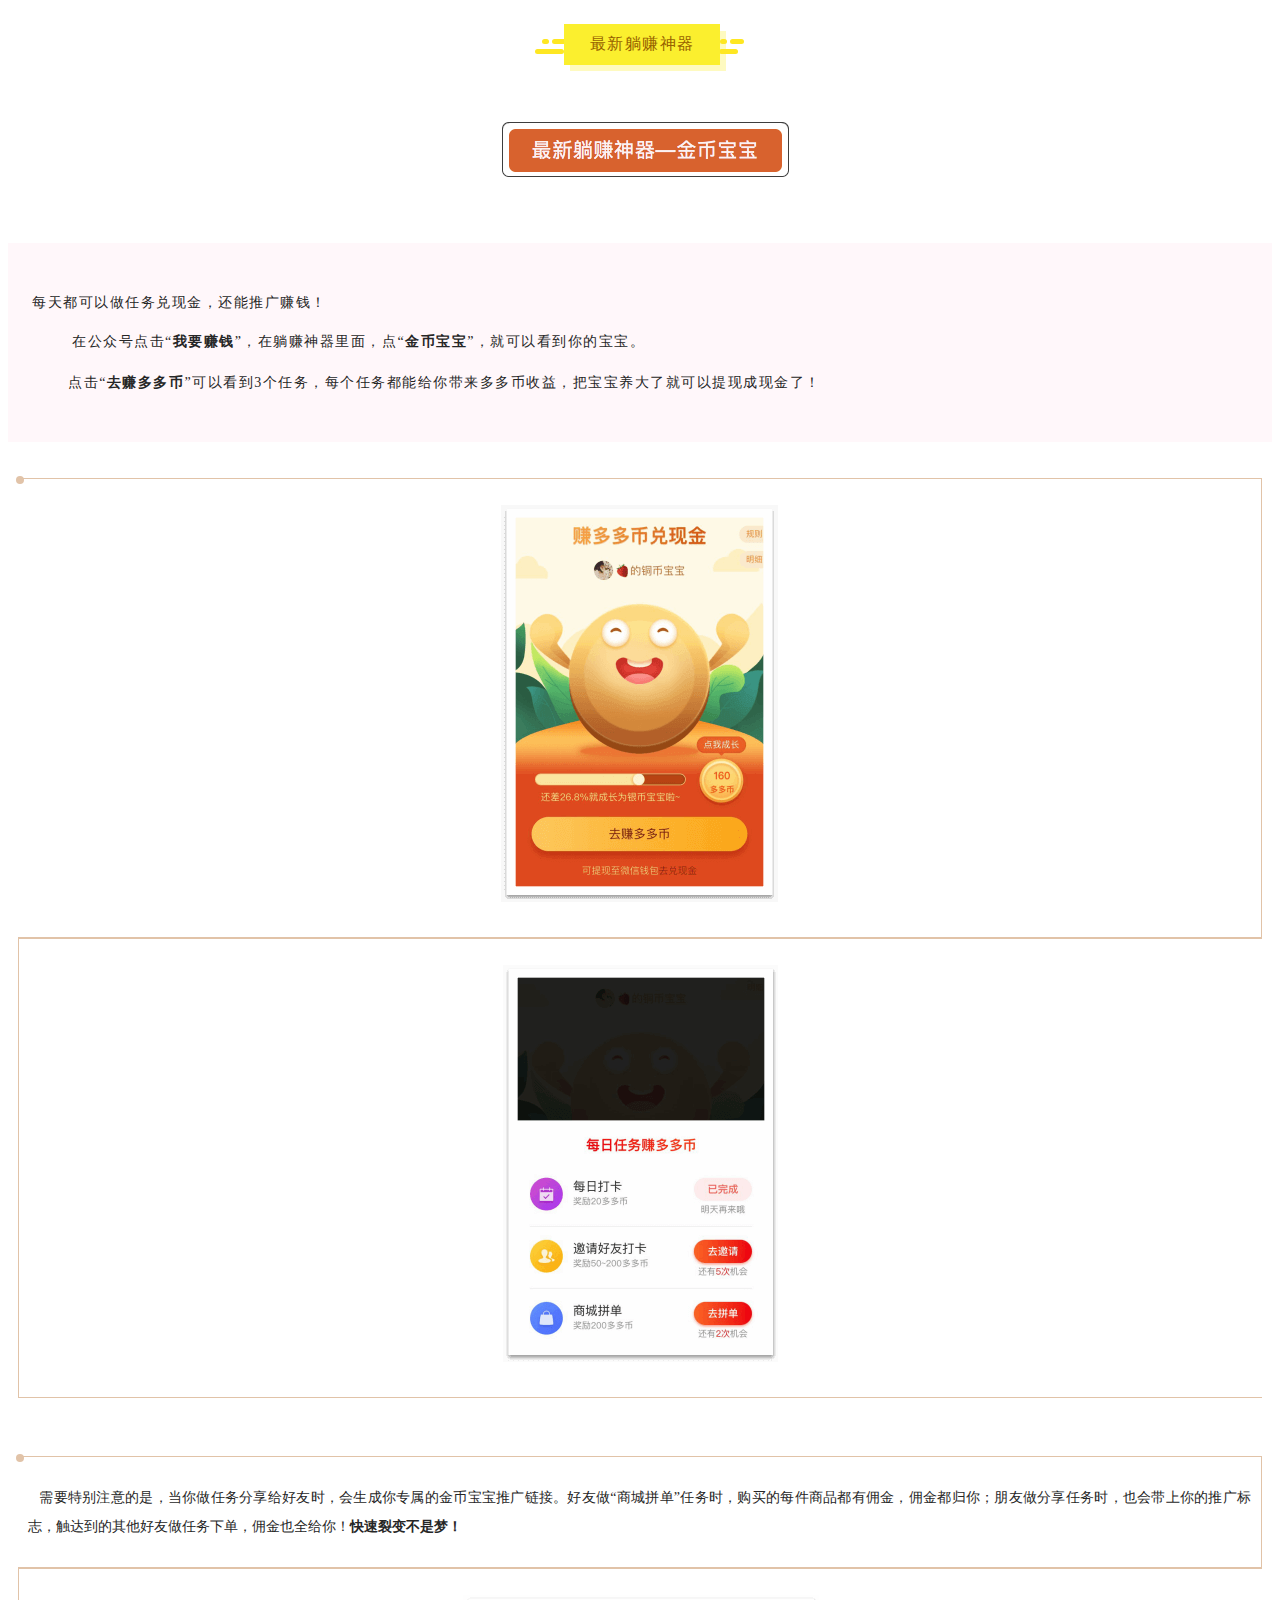
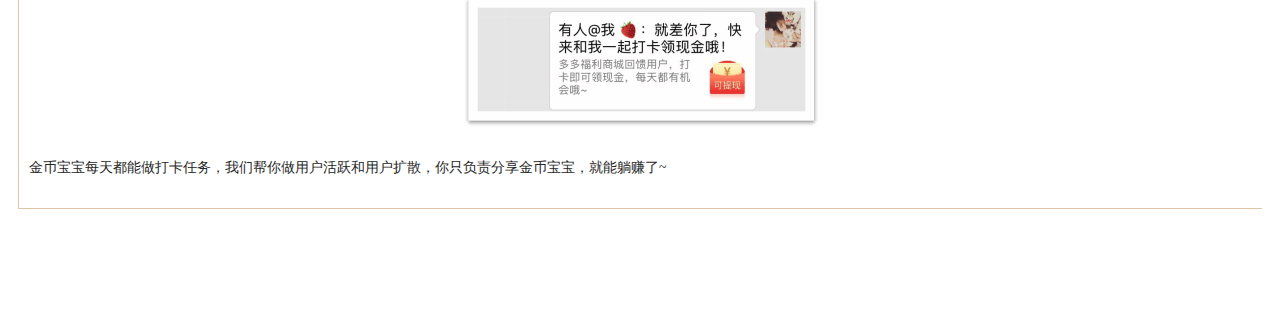
<file: gaoshou_index2.html>
<!DOCTYPE html>
<html lang="en">

<head>
    <meta charset="UTF-8">
    <meta name="viewport" content="width=device-width, initial-scale=1.0,maximum-scale=1.0, user-scalable=no" />
    <meta http-equiv="X-UA-Compatible" content="ie=edge">
    <title>躺赚神器</title>
</head>

<body>
    <div class="max">
        <section data-role="outer" label="Powered by 135editor.com" style="font-size:16px;font-family:  ;">
            <section data-role="outer" label="Powered by 135editor.com" style="font-size:16px;font-family:  ;">
                <section class="_135editor" data-tools="   " data-id="94151" style="border: 0px none; box-sizing: border-box;">
                    <section style="text-align: center; padding: 1em 0px; box-sizing: border-box;">
                        <section style="display: flex;justify-content: center;align-items: center;text-align: center;">
                            <section style="display: flex;justify-content: flex-end;margin-top: -12px;">
                                <section style="display: inline-block; width: 0.4em; height: 5px; background: rgb(254, 231, 34); border-radius: 5px; margin-right: 3px; box-sizing: border-box;"></section>
                                <section style="display: inline-block; width: 0.9em; height: 5px; background: rgb(254, 231, 34); border-radius: 5px; margin-right: -5px; box-sizing: border-box;"></section>
                            </section>
                            <section style="width: 1.8em; height: 5px; background: rgb(254, 231, 34); border-radius: 5px; margin-top: 8px; margin-left: -1.6em; box-sizing: border-box;"></section>
                            <section style="display:inline-block;">
                                <section class="135brush" data-brushtype="text" style="background: #fbef2e;color: #986300;font-size: 16px;letter-spacing: 1.5px;padding: 10px 1.6em;transform: rotate(0deg);-webkit-transform: rotate(0deg);-moz-transform: rotate(0deg);-o-transform: rotate(0deg);">最新躺赚神器</section>
                                <section data-bgless="spin" data-bglessp="280" data-bgopacity="80%" style="width:100%;background:rgba(251,239,46,0.3);height: 40px;margin-top: -34px;margin-left:6px;"
                                    data-width="100%"></section>
                            </section>
                            <section style="display: flex;justify-content: flex-end;margin-top: -12px;">
                                <section style="display: inline-block; width: 0.4em; height: 5px; background: rgb(254, 231, 34); border-radius: 5px; box-sizing: border-box;"></section>
                                <section style="display: inline-block; width: 0.9em; height: 5px; background: rgb(254, 231, 34); border-radius: 5px; margin-left: 3px; box-sizing: border-box;"></section>
                            </section>
                            <section style="width: 1.2em; height: 5px; background: rgb(254, 231, 34); border-radius: 5px; margin-top: 8px; margin-left: -1.6em; box-sizing: border-box;"><br></section>
                        </section>
                    </section>
                </section>
                <p style="text-align:center"><img src="./img/6-1.png" alt="image.png"></p>
                <p style=";text-autospace:none;text-align:justify;text-justify:inter-ideograph"><br></p>
                <section class="_135editor" data-tools="   " data-id="94341" style="border: 0px none; box-sizing: border-box;">
                    <section style="background: rgb(255, 247, 250); padding: 0px 0.5em 0.5em; box-sizing: border-box;">
                        <section class="135bg" style="background: url(https://image2.135editor.com/cache/remote/aHR0cHM6Ly9tbWJpei5xbG9nby5jbi9tbWJpel9naWYvN1FSVHZrSzJxQzVBZTdUTDByaWJrdEtXRGRpYjRMdjQ3eHNvZzRHNzJoUDRUaWNlRWZpYlo4S2liU0RCZzJTUk52RHpPYThhYllCTGRRUU5SWTN0a1pNSXJmZy8wP3d4X2ZtdD1naWY=)no-repeat;background-position:left top;background-size:5em;">
                            <section class="135bg" style="background: url(https://image2.135editor.com/cache/remote/aHR0cHM6Ly9tbWJpei5xbG9nby5jbi9tbWJpel9naWYvN1FSVHZrSzJxQzVBZTdUTDByaWJrdEtXRGRpYjRMdjQ3eHNvZzRHNzJoUDRUaWNlRWZpYlo4S2liU0RCZzJTUk52RHpPYThhYllCTGRRUU5SWTN0a1pNSXJmZy8wP3d4X2ZtdD1naWY=)no-repeat;background-position:right bottom;background-size:5em;">
                                <section style="padding: 1.5em 1em; box-sizing: border-box;">
                                    <section data-autoskip="1" class="135brush" style="font-size: 14px; text-align: justify; letter-spacing: 1.5px; line-height: 1.75em; color: rgb(93, 120, 195); padding-top: 10px; box-sizing: border-box;">
                                        <p style=";text-autospace:none;text-align:justify;text-justify:inter-ideograph"><span
                                                style=";;font-family:&quot;Helvetica Neue&quot;;color:#262626;font-size:14px;font-family: ">每天都可以做任务兑现金，还能推广赚钱！</span></p>
                                        <p style=";text-autospace:none;text-align:justify;text-justify:inter-ideograph"><span
                                                style="color: #262626; font-size: 14px;">&nbsp; &nbsp; &nbsp; &nbsp;
                                                <span style="font-family: ">在公众号点击</span><span style="">“</span></span><strong><span
                                                    style=";font-family: &quot;Helvetica Neue&quot;;color: #262626;font-size: 14px;font-family: ">我要赚钱</span></strong><span
                                                style="color: #262626; font-size: 14px;">”<span style="font-family: ">，</span></span><span
                                                style=";;font-family: ;color:#262626;font-size:14px;font-family: ">在躺赚神器里面，</span><span
                                                style="color: #262626; font-size: 14px;"><span style="font-family: ">点</span>“</span><strong><span
                                                    style=";font-family: &quot;Helvetica Neue&quot;;color: #262626;font-size: 14px;font-family: ">金币宝宝</span></strong><span
                                                style="color: #262626; font-size: 14px;">”<span style="font-family: ">，就可以看到你的宝宝。</span></span></p>
                                        <p style=";text-autospace:none;text-align:justify;text-justify:inter-ideograph"><span
                                                style="color: #262626; font-size: 23px;">&nbsp; &nbsp; &nbsp;</span><span
                                                style="color: #262626; font-size: 14px;"><span style="font-family: ">点击</span>“</span><strong><span
                                                    style=";font-family: &quot;Helvetica Neue&quot;;color: #262626;font-size: 14px;font-family: ">去赚多多币</span></strong><span
                                                style="color: #262626; font-size: 14px;">”<span style="font-family: ">可以看到</span><span
                                                    style="">3</span><span style="font-family: ">个任务，每个任务都能给你带来多多币收益，把宝宝养大了就可以提现成现金了！</span></span></p>
                                    </section>
                                </section>
                            </section>
                        </section>
                    </section>
                </section>
                <section class="_135editor" data-tools="   " data-id="85596" style="border: 0px none; box-sizing: border-box;">
                    <section style="margin: 10px;">
                        <section style=" margin-left: 1em; color: inherit;"><br></section>
                        <section style="border-radius: 100%; box-sizing: border-box; text-decoration: inherit; border-color: #e1c3a8; display: inline-block; height: 8px; width: 8px; margin-left: -2px; color: #674323; background-color: #e1c3a8;"></section>
                        <section style="margin-top: -10px; text-align: left; line-height: 1.75em; color: inherit;">
                            <section class="135brush" data-style="color: rgb(0, 0, 0); font-size: 14px;" style="display: inline-block;box-sizing:border-box; padding: 10px; border-top-width: 1px; border-top-style: solid; border-top-color: #e1c3a8; border-right-width: 1px; border-right-style: solid; border-right-color: #e1c3a8; border-bottom-width: 1px; border-bottom-style: solid; border-bottom-color: #e1c3a8; width: 100%; color: inherit;"
                                data-width="100%">
                                <p style="text-align:center"><img src="./img/6-2.png" alt="image.png"></p>
                            </section>
                        </section>
                        <section style="text-align: left; line-height: 1.75em; color: inherit;">
                            <section class="135brush" data-style="color: rgb(0, 0, 0); font-size: 14px;" style="display: inline-block; box-sizing:border-box;padding: 10px; border-top-width: 1px; border-top-style: solid; border-top-color: #e1c3a8; border-left-width: 1px; border-left-style: solid; border-left-color: #e1c3a8; border-bottom-width: 1px; border-bottom-style: solid; border-bottom-color: #e1c3a8; width: 100%; color: inherit;"
                                data-width="100%">
                                <p style="text-align:center"><img src="./img/6-3.png" alt="image.png"></p>
                            </section>
                        </section>
                        <section style="color: inherit;">
                            <p><br></p>
                        </section>
                    </section>
                </section>
                <section class="_135editor" data-tools="   " data-id="85596" style="border: 0px none; box-sizing: border-box;">
                    <section style="margin: 10px;">
                        <section style="border-radius: 100%; box-sizing: border-box; text-decoration: inherit; border-color: #e1c3a8; display: inline-block; height: 8px; width: 8px; margin-left: -2px; color: #674323; background-color: #e1c3a8;"></section>
                        <section style="margin-top: -10px; text-align: left; line-height: 1.75em; color: inherit;">
                            <section class="135brush" data-style="color: rgb(0, 0, 0); font-size: 14px;" style="display: inline-block;box-sizing:border-box; padding: 10px; border-top-width: 1px; border-top-style: solid; border-top-color: #e1c3a8; border-right-width: 1px; border-right-style: solid; border-right-color: #e1c3a8; border-bottom-width: 1px; border-bottom-style: solid; border-bottom-color: #e1c3a8; width: 100%; color: inherit;"
                                data-width="100%">
                                <p style=";text-autospace:none;text-align:justify;text-justify:inter-ideograph"><span
                                        style="color: #262626; font-size: 14px;">&nbsp;
                                        &nbsp;<span style="font-family: ">需要特别注意的是，当你做任务分享给好友时，会生成你专属的金币宝宝推广链接。好友做</span><span
                                            style="">“</span><span style="font-family: ">商城拼单</span><span style="">”</span><span
                                            style="font-family: ">任务时，购买的每件商品都有佣金，佣金都归你；朋友做分享任务时，也会带上你的推广标志，触达到的其他好友做任务下单，佣金也全给你！</span></span><strong><span
                                            style=";font-family: &quot;Helvetica Neue&quot;;color: #262626;font-size: 14px;font-family: ">快速裂变不是梦！</span></strong></p>
                            </section>
                        </section>
                        <section style="text-align: left; line-height: 1.75em; color: inherit;">
                            <section class="135brush" data-style="color: rgb(0, 0, 0); font-size: 14px;" style="display: inline-block; box-sizing:border-box;padding: 10px; border-top-width: 1px; border-top-style: solid; border-top-color: #e1c3a8; border-left-width: 1px; border-left-style: solid; border-left-color: #e1c3a8; border-bottom-width: 1px; border-bottom-style: solid; border-bottom-color: #e1c3a8; width: 100%; color: inherit;"
                                data-width="100%">
                                <p style="text-align:center"><img src="./img/6-4.png" alt="image.png"></p>
                                <p><span style="color: #262626; font-size: 14px; font-family: 宋体;">金币宝宝每天都能做打卡任务，</span><span
                                        style="color: #262626; font-size: 14px; font-family: 宋体;">我们</span><span style="color: #262626; font-size: 14px;"><span
                                            style="font-family: 宋体;">帮你做用户活跃和用户扩散，你只负责分享金币宝宝，就能躺赚了</span>~</span></p>
                            </section>
                        </section>
                        <section style="color: inherit;"></section>
                    </section>
                </section>
                <p><br></p>
                <p><br></p>
                <p><br></p>
            </section>
        </section>
    </div>
</body>
<style>
    .max {
        width: 100%;
    }

      html body div{
    background:white;
    }
  html{
       background:white;
   }
</style>

</html>
</file>
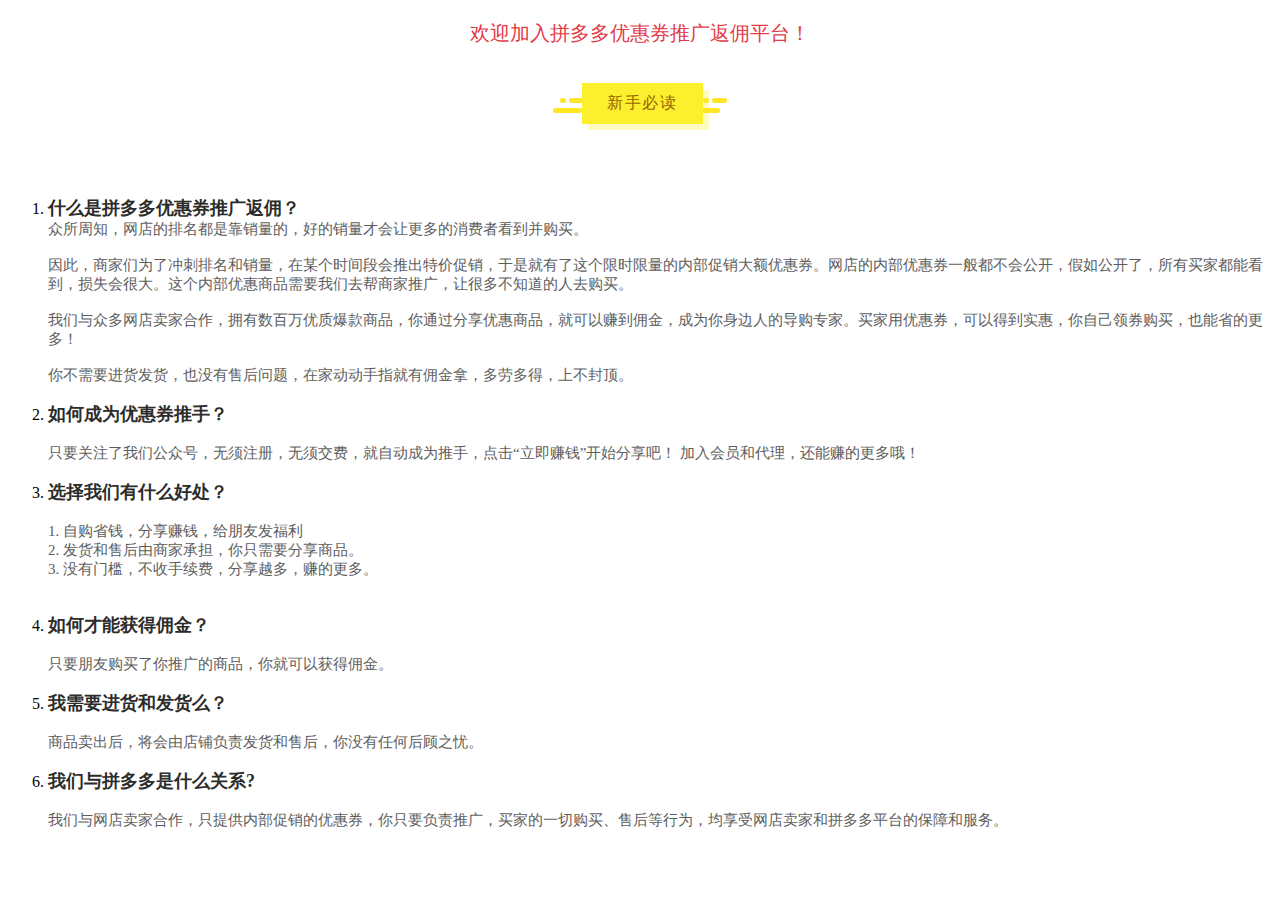
<file: newgay_index1.html>
<!DOCTYPE html>
<!-- saved from url=(0130)https://mp.weixin.qq.com/s?__biz=MzUzMDg3NTQ1OA==&mid=100003228&idx=1&sn=a6415cf6b7f1a95c6a22fc36ba018e8c&scene=19#wechat_redirect -->
<html>

<head>
    <meta http-equiv="Content-Type" content="text/html; charset=UTF-8">

    <meta http-equiv="X-UA-Compatible" content="IE=edge">
    <meta name="viewport" content="width=device-width, initial-scale=1.0,maximum-scale=1.0, user-scalable=no" />

    <meta name="apple-mobile-web-app-capable" content="yes">
    <meta name="apple-mobile-web-app-status-bar-style" content="black">
    <meta name="format-detection" content="telephone=no">

    <title>  欢迎加入拼多多优惠券推广返佣平台！</title>


<body id="activity-detail" class="zh_CN mm_appmsg appmsg_skin_default appmsg_style_default rich_media_empty_extra not_in_mm"
    data-ext-version="1.4.5">


    <div id="js_article" class="rich_media">

        <div id="js_top_ad_area" class="top_banner"></div>

        <div class="rich_media_inner">



            <div id="page-content" class="rich_media_area_primary">
                <div class="rich_media_area_primary_inner">



                    <div id="img-content">


                        <p class="rich_media_title" id="activity-name" style="font-size:20px;text-align:center;color:rgba(228,59,72,1);">


                            欢迎加入拼多多优惠券推广返佣平台！

                        </p>
                        <div id="meta_content" class="rich_media_meta_list">





                            <section data-role="outer" label="Powered by 135editor.com" style="font-size:16px;font-family:  ;">
                                <section data-role="outer" label="Powered by 135editor.com" style="font-size:16px;font-family:  ;">
                                    <section class="_135editor" data-tools="   " data-id="94151" style="border: 0px none; box-sizing: border-box;">
                                        <section style="text-align: center; padding: 1em 0px; box-sizing: border-box;">
                                            <section style="display: flex;justify-content: center;align-items: center;text-align: center;">
                                                <section style="display: flex;justify-content: flex-end;margin-top: -12px;">
                                                    <section style="display: inline-block; width: 0.4em; height: 5px; background: rgb(254, 231, 34); border-radius: 5px; margin-right: 3px; box-sizing: border-box;"></section>
                                                    <section style="display: inline-block; width: 0.9em; height: 5px; background: rgb(254, 231, 34); border-radius: 5px; margin-right: -5px; box-sizing: border-box;"></section>
                                                </section>
                                                <section style="width: 1.8em; height: 5px; background: rgb(254, 231, 34); border-radius: 5px; margin-top: 8px; margin-left: -1.6em; box-sizing: border-box;"></section>
                                                <section style="display:inline-block;">
                                                    <section class="135brush" data-brushtype="text" style="background: #fbef2e;color: #986300;font-size: 16px;letter-spacing: 1.5px;padding: 10px 1.6em;transform: rotate(0deg);-webkit-transform: rotate(0deg);-moz-transform: rotate(0deg);-o-transform: rotate(0deg);">新手必读<br></section>
                                                    <section data-bgless="spin" data-bglessp="280" data-bgopacity="80%"
                                                        style="width:100%;background:rgba(251,239,46,0.3);height: 40px;margin-top: -34px;margin-left:6px;"
                                                        data-width="100%"></section>
                                                </section>
                                                <section style="display: flex;justify-content: flex-end;margin-top: -12px;">
                                                    <section style="display: inline-block; width: 0.4em; height: 5px; background: rgb(254, 231, 34); border-radius: 5px; box-sizing: border-box;"></section>
                                                    <section style="display: inline-block; width: 0.9em; height: 5px; background: rgb(254, 231, 34); border-radius: 5px; margin-left: 3px; box-sizing: border-box;"></section>
                                                </section>
                                                <section style="width: 1.2em; height: 5px; background: rgb(254, 231, 34); border-radius: 5px; margin-top: 8px; margin-left: -1.6em; box-sizing: border-box;"></section>
                                            </section>
                                        </section>
                                    </section>
                                    <p><br></p>
                                </section>
                            </section>




                            <ol>

                                <li> <span>什么是拼多多优惠券推广返佣？</span>

                                    <div>众所周知，网店的排名都是靠销量的，好的销量才会让更多的消费者看到并购买。
                                        <br />
                                        <br />因此，商家们为了冲刺排名和销量，在某个时间段会推出特价促销，于是就有了这个限时限量的内部促销大额优惠券。网店的内部优惠券一般都不会公开，假如公开了，所有买家都能看到，损失会很大。这个内部优惠商品需要我们去帮商家推广，让很多不知道的人去购买。
                                        <br /><br />
                                        我们与众多网店卖家合作，拥有数百万优质爆款商品，你通过分享优惠商品，就可以赚到佣金，成为你身边人的导购专家。买家用优惠券，可以得到实惠，你自己领券购买，也能省的更多！
                                        <br /><br />
                                        你不需要进货发货，也没有售后问题，在家动动手指就有佣金拿，多劳多得，上不封顶。<br /><br /></div>
                                </li>











                                <li> <span>如何成为优惠券推手？</span>
                                    <br /><br />
                                    <div>只要关注了我们公众号，无须注册，无须交费，就自动成为推手，点击“立即赚钱”开始分享吧！
                                        加入会员和代理，还能赚的更多哦！
                                        <br /><br />
                                    </div>
                                </li>



                                <li> <span>选择我们有什么好处？</span>

                                    <br /><br />
                                    <div>1. 自购省钱，分享赚钱，给朋友发福利<br />
                                        2. 发货和售后由商家承担，你只需要分享商品。<br />
                                        3. 没有门槛，不收手续费，分享越多，赚的更多。<br />
                                        <br /><br />
                                    </div>
                                </li>


                                <li> <span>如何才能获得佣金？</span>
                                    <br /><br />
                                    <div>只要朋友购买了你推广的商品，你就可以获得佣金。
                                        <br /><br />
                                    </div>
                                </li>

                                <li> <span>我需要进货和发货么？</span>
                                    <br /><br />
                                    <div>商品卖出后，将会由店铺负责发货和售后，你没有任何后顾之忧。

                                        <br /><br />
                                    </div>
                                </li>

                                <li> <span>我们与拼多多是什么关系?</span>
                                    <br /><br />
                                    <div>我们与网店卖家合作，只提供内部促销的优惠券，你只要负责推广，买家的一切购买、售后等行为，均享受网店卖家和拼多多平台的保障和服务。

                                        <br /><br />
                                    </div>
                                </li>

                            </ol>










                        </div>
                    </div>










</body>
<style>
    span {

        width: 478px;
        height: 31px;
        font-size: 18px;

        font-weight: bold;
        color: rgba(44, 44, 42, 1);
    }

    li>div {
        color: #5E5E5E;
        font-size: 15px;
    }

      html body div{
    background:white;
    }
   html{
       background:white;
   }
</style>

</html>
</file>
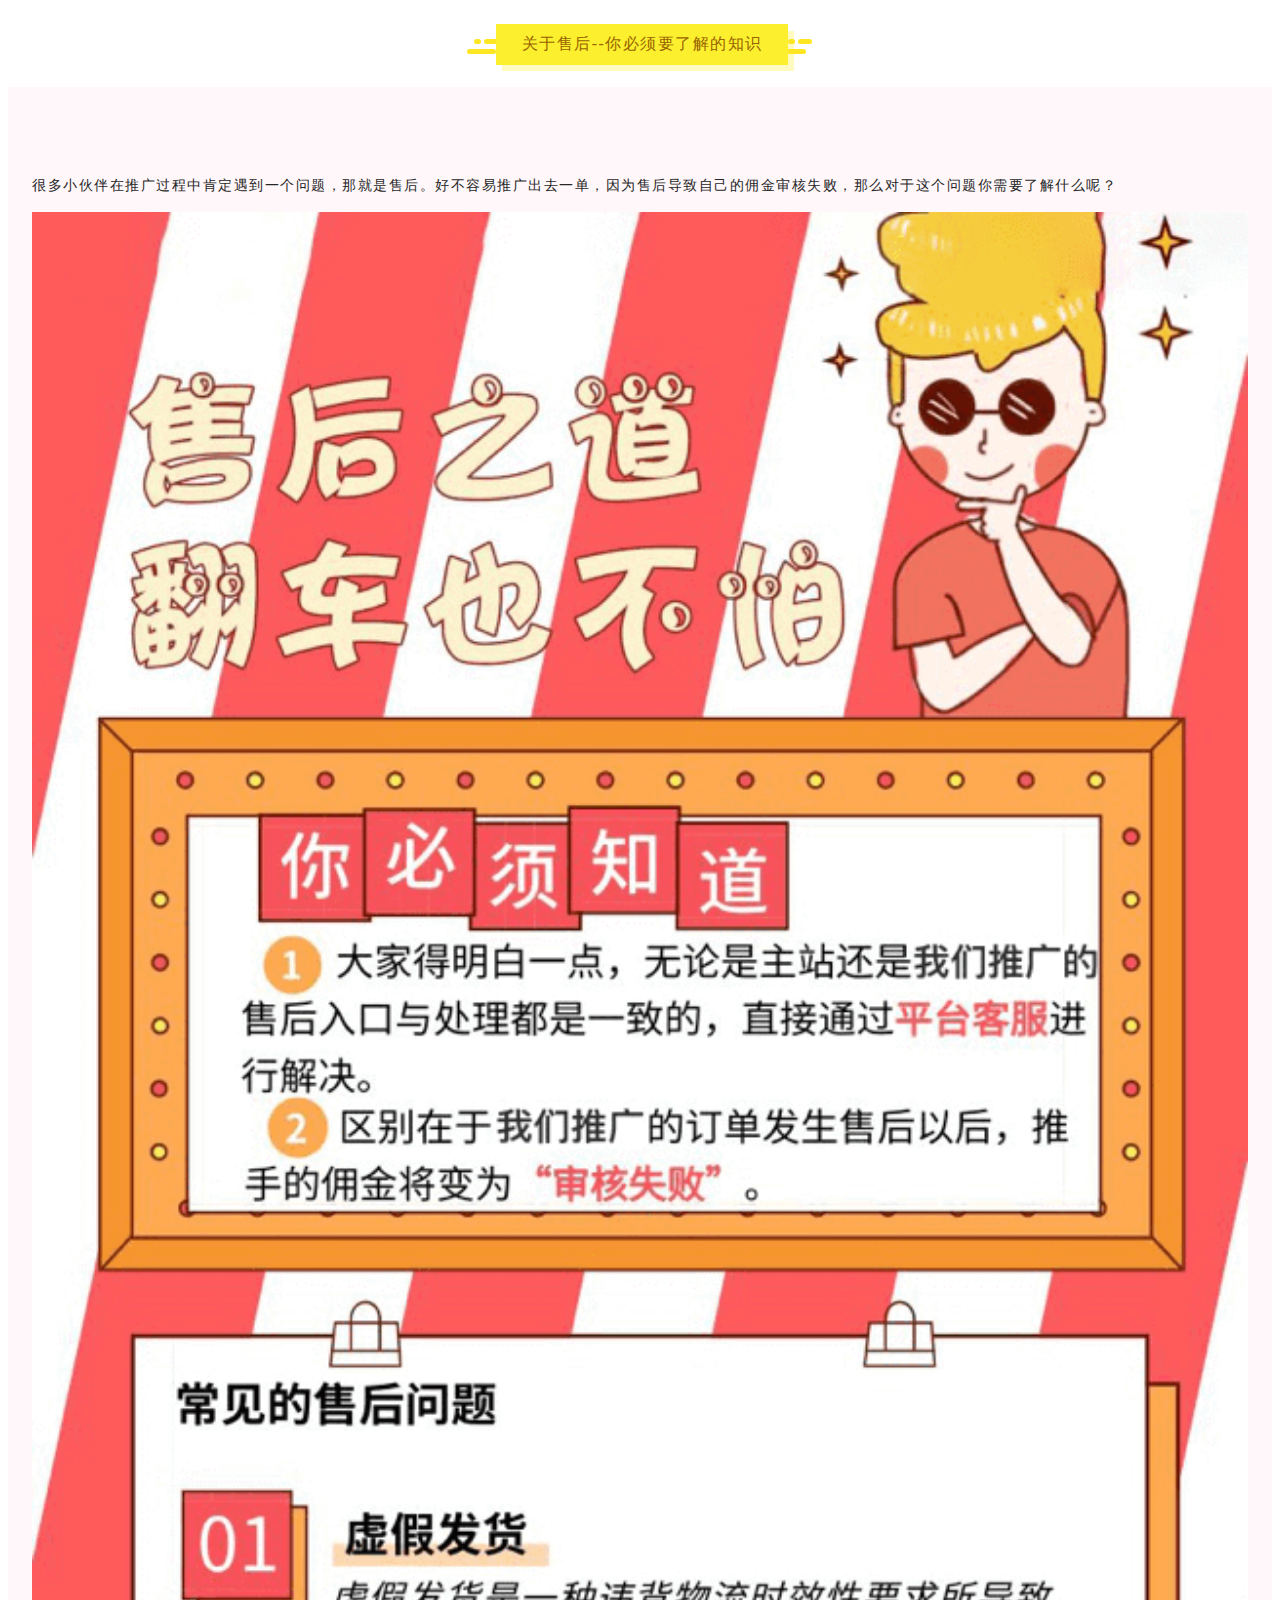
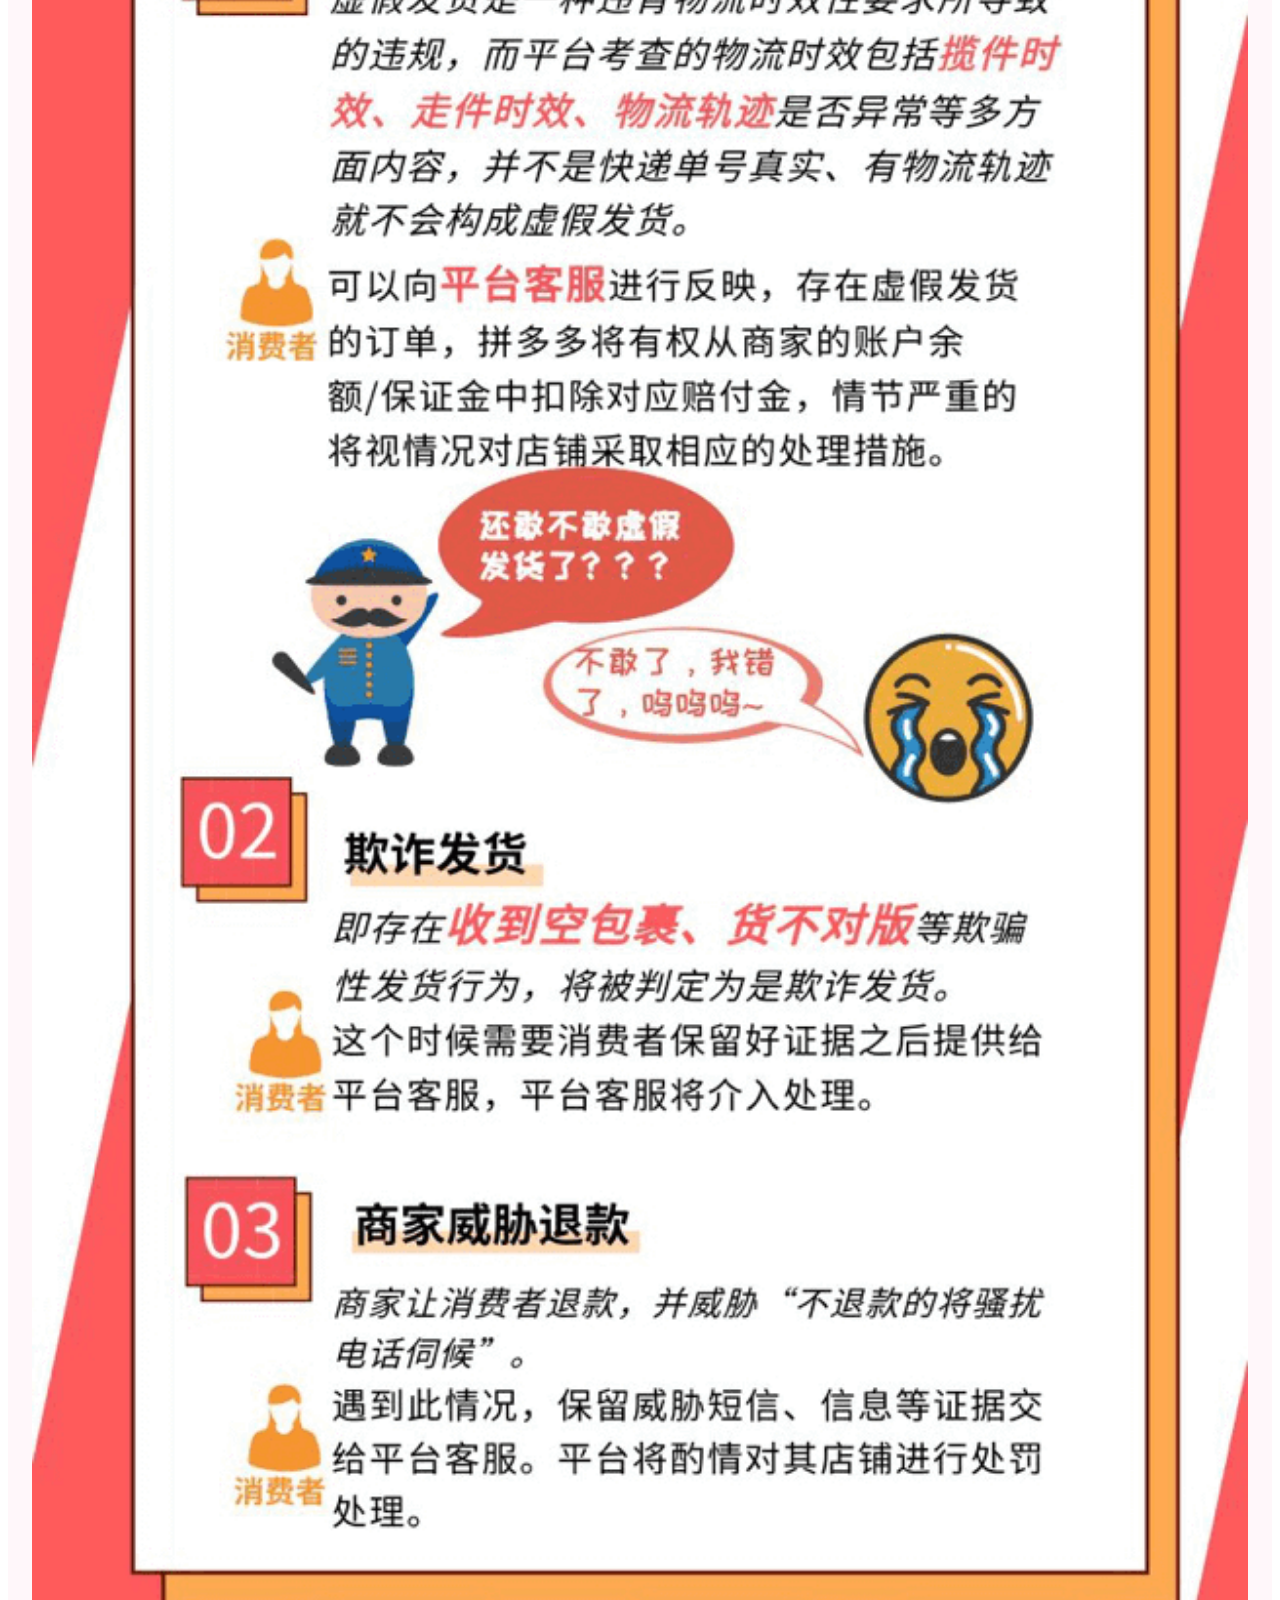
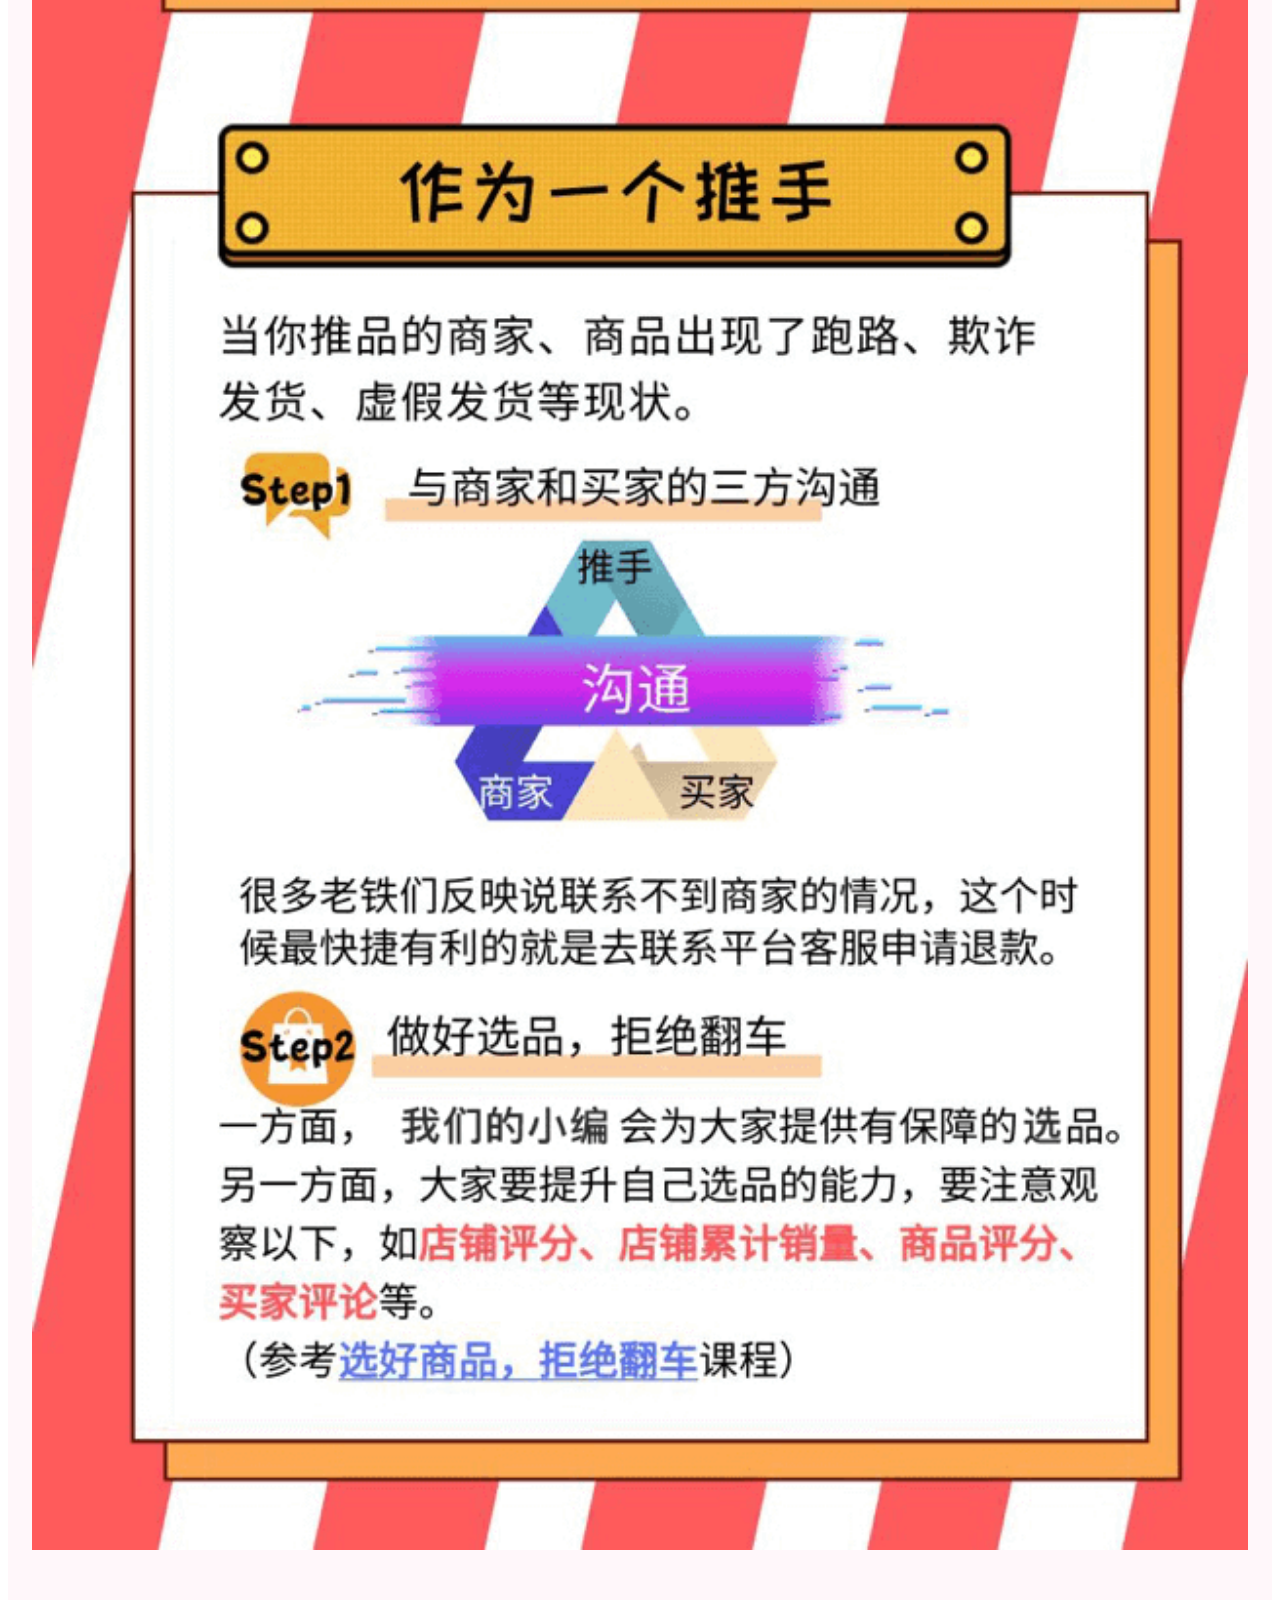
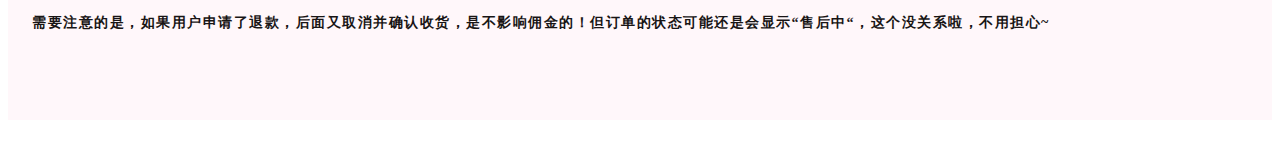
<file: newgay_index5.html>
<!DOCTYPE html>
<html lang="en">

<head>
    <meta charset="UTF-8">
    <meta name="viewport" content="width=device-width, initial-scale=1.0,maximum-scale=1.0, user-scalable=no" />
    <meta http-equiv="X-UA-Compatible" content="ie=edge">
    <title>关于售后你必须要了解的知识</title>
</head>

<body>
    <div class="max">
<section data-role="outer" label="Powered by 135editor.com" style="font-size:16px;font-family:  ;">
    <section data-role="outer" label="Powered by 135editor.com" style="font-size:16px;font-family:  ;">
        <section class="_135editor" data-tools="   " data-id="94151" style="border: 0px none; box-sizing: border-box;">
            <section style="text-align: center; padding: 1em 0px; box-sizing: border-box;">
                <section style="display: flex;justify-content: center;align-items: center;text-align: center;">
                    <section style="display: flex;justify-content: flex-end;margin-top: -12px;">
                        <section style="display: inline-block; width: 0.4em; height: 5px; background: rgb(254, 231, 34); border-radius: 5px; margin-right: 3px; box-sizing: border-box;"></section>
                        <section style="display: inline-block; width: 0.9em; height: 5px; background: rgb(254, 231, 34); border-radius: 5px; margin-right: -5px; box-sizing: border-box;"></section>
                    </section>
                    <section style="width: 1.8em; height: 5px; background: rgb(254, 231, 34); border-radius: 5px; margin-top: 8px; margin-left: -1.6em; box-sizing: border-box;"></section>
                    <section style="display:inline-block;">
                        <section class="135brush" data-brushtype="text" style="background: #fbef2e;color: #986300;font-size: 16px;letter-spacing: 1.5px;padding: 10px 1.6em;transform: rotate(0deg);-webkit-transform: rotate(0deg);-moz-transform: rotate(0deg);-o-transform: rotate(0deg);">关于售后--你必须要了解的知识</section>
                        <section data-bgless="spin" data-bglessp="280" data-bgopacity="80%" style="width:100%;background:rgba(251,239,46,0.3);height: 40px;margin-top: -34px;margin-left:6px;"
                            data-width="100%"></section>
                    </section>
                    <section style="display: flex;justify-content: flex-end;margin-top: -12px;">
                        <section style="display: inline-block; width: 0.4em; height: 5px; background: rgb(254, 231, 34); border-radius: 5px; box-sizing: border-box;"></section>
                        <section style="display: inline-block; width: 0.9em; height: 5px; background: rgb(254, 231, 34); border-radius: 5px; margin-left: 3px; box-sizing: border-box;"></section>
                    </section>
                    <section style="width: 1.2em; height: 5px; background: rgb(254, 231, 34); border-radius: 5px; margin-top: 8px; margin-left: -1.6em; box-sizing: border-box;"></section>
                </section>
            </section>
        </section>
        <section class="_135editor" data-tools="   " data-id="94341" style="border: 0px none; box-sizing: border-box;">
            <section data-bgless="spin" data-bglessp="280" data-bgopacity="80%" style="background: rgb(255, 247, 250); padding: 0px 0.5em 0.5em; box-sizing: border-box;">
                <section class="135bg" style="background: url(https://image2.135editor.com/cache/remote/aHR0cHM6Ly9tbWJpei5xbG9nby5jbi9tbWJpel9naWYvN1FSVHZrSzJxQzVBZTdUTDByaWJrdEtXRGRpYjRMdjQ3eHNvZzRHNzJoUDRUaWNlRWZpYlo4S2liU0RCZzJTUk52RHpPYThhYllCTGRRUU5SWTN0a1pNSXJmZy8wP3d4X2ZtdD1naWY=)no-repeat;background-position:left top;background-size:5em;">
                    <section class="135bg" style="background: url(https://image2.135editor.com/cache/remote/aHR0cHM6Ly9tbWJpei5xbG9nby5jbi9tbWJpel9naWYvN1FSVHZrSzJxQzVBZTdUTDByaWJrdEtXRGRpYjRMdjQ3eHNvZzRHNzJoUDRUaWNlRWZpYlo4S2liU0RCZzJTUk52RHpPYThhYllCTGRRUU5SWTN0a1pNSXJmZy8wP3d4X2ZtdD1naWY=)no-repeat;background-position:right bottom;background-size:5em;">
                        <section style="padding: 1.5em 1em; box-sizing: border-box;">
                            <section data-autoskip="1" class="135brush" style="font-size: 14px; text-align: justify; letter-spacing: 1.5px; line-height: 1.75em; color: rgb(93, 120, 195); padding-top: 10px; box-sizing: border-box;">
                                <p>&nbsp;&nbsp;</p>
                                <p><span style="color: #262626; font-family:  ; font-size: 14px;">很多小伙伴在推广过程中肯定遇到一个问题，那就是售后。好不容易推广出去一单，因为售后导致自己的佣金审核失败，那么对于这个问题你需要了解什么呢？</span></p>
                                <p style="text-align:center"><img src="./img/5-1.png" alt="image.png" class="max"></p>
                                <p><br></p>
                                <p><strong><span style="color: #181515; font-size: 14px;"><span style="font-family: ">需要注意的是，如果用户申请了退款，后面又取消并确认收货，是不影响佣金的！但订单的状态可能还是会显示</span>“<span
                                                style="font-family: ">售后中</span><span style="">“</span><span style="font-family: ">，这个没关系啦，不用担心</span><span
                                                style="">~</span></span></strong></p>
                                <p><br></p>
                            </section>
                        </section>
                    </section>
                </section>
            </section>
        </section>
        <section class="_135editor" data-tools="   " data-id="94361" style="border: 0px none; box-sizing: border-box;">
            <section style="width: 100%;" data-width="100%">
                <section style="text-align: right;">
                    <section style="width:3em;display: inline-block;"><br></section>
                </section>
            </section>
        </section>
    </section>
</section>
    </div>
    
  
</body>
<style>
.max {
width: 100%;
}
    html body div {
        background: white;
    }

    html {
        background: white;
    }
</style>
</html>
</file>
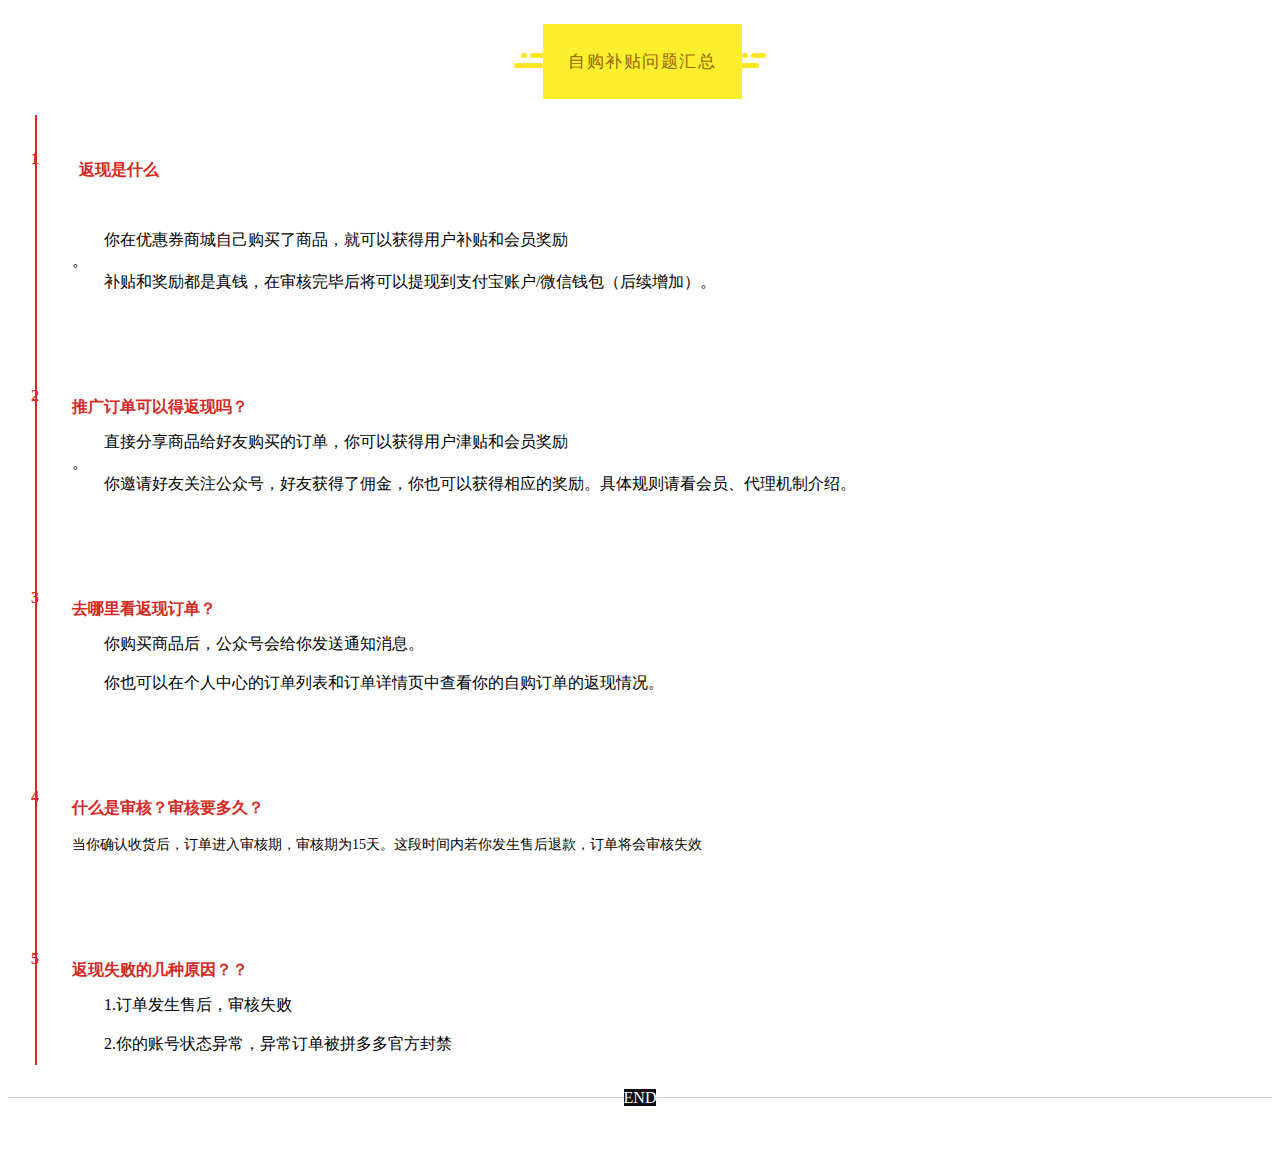
<file: wenti_index1.html>
<!DOCTYPE html>
<html lang="en">

<head>
    <meta charset="UTF-8">
    <meta name="viewport" content="width=device-width, initial-scale=1.0,maximum-scale=1.0, user-scalable=no" />
    <meta http-equiv="X-UA-Compatible" content="ie=edge">
    <title>自购补贴问题汇总</title>
</head>

<body>
    <div class="max">
        <section data-role="outer" label="Powered by 135editor.com" style="font-size:16px;font-family: ;">
            <section data-role="outer" label="Powered by 135editor.com" style="font-size:16px;font-family: ;">
                <section class="_135editor" data-tools=" " data-id="94151" style="border: 0px none; box-sizing: border-box;">
                    <section style="text-align: center; padding: 1em 0px; box-sizing: border-box;">
                        <section style="display: flex;justify-content: center;align-items: center;text-align: center;">
                            <section style="display: flex;justify-content: flex-end;margin-top: -12px;">
                                <section style="display: inline-block; width: 0.4em; height: 5px; background: rgb(254, 231, 34); border-radius: 5px; margin-right: 3px; box-sizing: border-box;"></section>
                                <section style="display: inline-block; width: 0.9em; height: 5px; background: rgb(254, 231, 34); border-radius: 5px; margin-right: -5px; box-sizing: border-box;"></section>
                            </section>
                            <section style="width: 1.8em; height: 5px; background: rgb(254, 231, 34); border-radius: 5px; margin-top: 8px; margin-left: -1.6em; box-sizing: border-box;"></section>
                            <section style="display:inline-block;">
                                <section class="135brush" data-brushtype="text" style="background: #fbef2e;color: #986300;font-size: 16px;letter-spacing: 1.5px;padding: 10px 1.6em;transform: rotate(0deg);-webkit-transform: rotate(0deg);-moz-transform: rotate(0deg);-o-transform: rotate(0deg);">
                                    <p><span style="font-family:  ; font-size: 17px;">自购补贴问题汇总</span></p>
                                </section>
                            </section>
                            <section style="display: flex;justify-content: flex-end;margin-top: -12px;">
                                <section style="display: inline-block; width: 0.4em; height: 5px; background: rgb(254, 231, 34); border-radius: 5px; box-sizing: border-box;"></section>
                                <section style="display: inline-block; width: 0.9em; height: 5px; background: rgb(254, 231, 34); border-radius: 5px; margin-left: 3px; box-sizing: border-box;"></section>
                            </section>
                            <section style="width: 1.2em; height: 5px; background: rgb(254, 231, 34); border-radius: 5px; margin-top: 8px; margin-left: -1.6em; box-sizing: border-box;"><br></section>
                        </section>
                    </section>
                </section>
                <section class="_135editor" data-tools=" " data-id="88640" style="border: 0px none; box-sizing: border-box;">
                    <section style="color: inherit; padding-top: 5px; padding-right: 10px; padding-left: 35px; margin-left: 27px; border-left: 2px solid rgb(216, 40, 33); box-sizing: border-box;">
                        <section class="autonum" style="width: 32px; height: 32px; margin-left: -53px; margin-top: 23px; color: rgb(216, 40, 33); text-align: center; font-weight: bold; line-height: 32px; border-radius: 16px; background: url(&quot;https://mpt.135editor.com/mmbiz_png/cZV2hRpuAPjRknWSnzaLXjtZ9V8oyrH3WELLHFn1kre5HnckLqNgpJCbokcibaHFV7qmS7YbribJsSBWD2WuyGfA/0?wx_fmt=png&quot;) 0% 0% / 100%; box-sizing: border-box;"
                            data-original-title="" title="">1</section>
                        <section class="135brush" data-autoskip="1" style="margin-top: -30px; padding-bottom: 10px; color: inherit; box-sizing: border-box;">
                            <p style="line-height: 1.5em; font-size: 14px; color: inherit;"><span style="font-size: 16px; color: #d82821;"><strong
                                        class="135title" style="color:inherit"><span style="font-size: 14px;">&nbsp;
                                        </span></strong></span><span style="font-size: 16px; color: #d82821;"><strong
                                        class="135title" style="color:inherit">返现是什么</strong></span></p>
                            <p style="line-height: 1.5em; font-size: 14px; color: inherit;">&nbsp;&nbsp;&nbsp;&nbsp;&nbsp;&nbsp;&nbsp;&nbsp;&nbsp;&nbsp;</p>
                            <p style="margin-top:0;margin-bottom:0;text-indent:32px"><span style=";;font-family:&quot;Times New Roman&quot;;font-size:16px;font-family: ">你在</span><span
                                    style=";;font-family: ;font-size:16px;font-family: ">优惠券商城</span><span style=";;font-family:&quot;Times New Roman&quot;;font-size:16px;font-family: ">自己购买了商品，就可以获得</span><span
                                    style=";;font-family: ;font-size:16px;font-family: ">用户补贴和会员奖励</span
                                    >
                                         <br/><span style=";;font-family:&quot;Times New Roman&quot;;font-size:16px;font-family: ">。</span></p>
                            <p style="margin-top:0;margin-bottom:0;text-indent:32px"><span style=";;font-family: ;font-size:16px;font-family: ">补贴和奖励都</span><span
                                    style=";;font-family:&quot;Times New Roman&quot;;font-size:16px;font-family: ">是真钱，在审核完毕后将可以提现到</span><span
                                    style=";;font-family: ;font-size:16px;font-family: ">支付宝账户</span><span style="font-size: 16px;">/<span
                                        style="font-family: ">微信钱包</span></span><span style=";;font-family: ;font-size:16px;font-family: ">（后续增加）</span><span
                                    style=";;font-family:&quot;Times New Roman&quot;;font-size:16px;font-family: ">。</span></p>
                            <p style="line-height: 1.5em; font-size: 14px; color: inherit;"><br></p>
                        </section>
                    </section>
                </section>
                <section class="_135editor" data-tools=" " data-id="88640" style="border: 0px none; box-sizing: border-box;">
                    <section style="color: inherit; padding-top: 5px; padding-right: 10px; padding-left: 35px; margin-left: 27px; border-left: 2px solid rgb(216, 40, 33); box-sizing: border-box;">
                        <section class="autonum" style="width: 32px; height: 32px; margin-left: -53px; margin-top: 23px; color: rgb(216, 40, 33); text-align: center; font-weight: bold; line-height: 32px; border-radius: 16px; background: url(&quot;https://mpt.135editor.com/mmbiz_png/cZV2hRpuAPjRknWSnzaLXjtZ9V8oyrH3WELLHFn1kre5HnckLqNgpJCbokcibaHFV7qmS7YbribJsSBWD2WuyGfA/0?wx_fmt=png&quot;) 0% 0% / 100%; box-sizing: border-box;"
                            data-original-title="" title="" data-num="2">2</section>
                        <section class="135brush" data-autoskip="1" style="margin-top: -30px; padding-bottom: 10px; color: inherit; box-sizing: border-box;">
                            <p style="line-height: 1.5em; font-size: 14px; color: inherit;"><span style="font-size: 16px; color: #d82821;"><strong
                                        class="135title" style="color:inherit">推广订单可以得返现吗？</strong></span></p>
                            <p style="margin-top:0;margin-bottom:0;text-indent:32px"><span style=";;font-family: ;font-size:16px;font-family: ">直接</span><span
                                    style=";;font-family:&quot;Times New Roman&quot;;font-size:16px;font-family: ">分享</span><span
                                    style=";;font-family: ;font-size:16px;font-family: ">商品</span><span style=";;font-family:&quot;Times New Roman&quot;;font-size:16px;font-family: ">给好友购买的订单</span><span
                                    style=";;font-family: ;font-size:16px;font-family: ">，你</span><span style=";;font-family:&quot;Times New Roman&quot;;font-size:16px;font-family: ">可以获得</span><span
                                    style=";;font-family: ;font-size:16px;font-family: ">用户津贴和会员奖励</span>
                                         <br/><span style=";;font-family:&quot;Times New Roman&quot;;font-size:16px;font-family: ">。</span></p>
                            <p style="margin-top:0;margin-bottom:0;text-indent:32px"><span style=";;font-family: ;font-size:16px;font-family: ">你邀请好友关注公众号，好友获得了佣金，你也可以获得相应的奖励。具体规则请看会员、代理机制介绍。</span></p>
                            <p style="line-height: 1.5em; font-size: 14px; color: inherit;"><br></p>
                        </section>
                    </section>
                </section>
                <section class="_135editor" data-tools=" " data-id="88640" style="border: 0px none; box-sizing: border-box;">
                    <section style="color: inherit; padding-top: 5px; padding-right: 10px; padding-left: 35px; margin-left: 27px; border-left: 2px solid rgb(216, 40, 33); box-sizing: border-box;">
                        <section class="autonum" style="width: 32px; height: 32px; margin-left: -53px; margin-top: 23px; color: rgb(216, 40, 33); text-align: center; font-weight: bold; line-height: 32px; border-radius: 16px; background: url(&quot;https://mpt.135editor.com/mmbiz_png/cZV2hRpuAPjRknWSnzaLXjtZ9V8oyrH3WELLHFn1kre5HnckLqNgpJCbokcibaHFV7qmS7YbribJsSBWD2WuyGfA/0?wx_fmt=png&quot;) 0% 0% / 100%; box-sizing: border-box;"
                            data-original-title="" title="" data-num="3">3</section>
                        <section class="135brush" data-autoskip="1" style="margin-top: -30px; padding-bottom: 10px; color: inherit; box-sizing: border-box;">
                            <p style="line-height: 1.5em; font-size: 14px; color: inherit;"><span style="font-size: 16px; color: #d82821;"><strong
                                        class="135title" style="color:inherit">去哪里看返现订单？</strong></span></p>
                            <p style="margin-top:0;margin-bottom:0;text-indent:32px"><span style=";;font-family:&quot;Times New Roman&quot;;font-size:16px;font-family: ">你购买商品后，公众号会给你发送通知消息。</span></p>
                                 <br/>
                            <p style="margin-top:0;margin-bottom:0;text-indent:32px"><span style=";;font-family:&quot;Times New Roman&quot;;font-size:16px;font-family: ">你也可以在个人中心的订单列表和订单详情页中查看你的自购订单的返现情况。</span></p>
                            <p style="line-height: 1.5em; font-size: 14px; color: inherit;"><br></p>
                        </section>
                    </section>
                </section>
                <section class="_135editor" data-tools=" " data-id="88640" style="border: 0px none; box-sizing: border-box;">
                    <section style="color: inherit; padding-top: 5px; padding-right: 10px; padding-left: 35px; margin-left: 27px; border-left: 2px solid rgb(216, 40, 33); box-sizing: border-box;">
                        <section class="autonum" style="width: 32px; height: 32px; margin-left: -53px; margin-top: 23px; color: rgb(216, 40, 33); text-align: center; font-weight: bold; line-height: 32px; border-radius: 16px; background: url(&quot;https://mpt.135editor.com/mmbiz_png/cZV2hRpuAPjRknWSnzaLXjtZ9V8oyrH3WELLHFn1kre5HnckLqNgpJCbokcibaHFV7qmS7YbribJsSBWD2WuyGfA/0?wx_fmt=png&quot;) 0% 0% / 100%; box-sizing: border-box;"
                            data-original-title="" title="" data-num="5">4</section>
                        <section class="135brush" data-autoskip="1" style="margin-top: -30px; padding-bottom: 10px; color: inherit; box-sizing: border-box;">
                            <p style="line-height: 1.5em; font-size: 14px; color: inherit;"><span style="font-size: 16px; color: #d82821;"><strong
                                        class="135title" style="color:inherit">什么是审核？审核要多久？</strong></span></p>
                            <p><span style=";font-family: ;font-size:14px"><span style="font-family:宋体">当你确认收货后，订单进入审核期，审核期为</span>15<span
                                        style="font-family:宋体">天。这段时间内若你发生售后退款，订单将会审核失效</span></span></p>
                            <p style="line-height: 1.5em; font-size: 14px; color: inherit;"><br></p>
                        </section>
                    </section>
                </section>
                <section class="_135editor" data-tools=" " data-id="88640" style="border: 0px none; box-sizing: border-box;">
                    <section style="color: inherit; padding-top: 5px; padding-right: 10px; padding-left: 35px; margin-left: 27px; border-left: 2px solid rgb(216, 40, 33); box-sizing: border-box;">
                        <section class="autonum" style="width: 32px; height: 32px; margin-left: -53px; margin-top: 23px; color: rgb(216, 40, 33); text-align: center; font-weight: bold; line-height: 32px; border-radius: 16px; background: url(&quot;https://mpt.135editor.com/mmbiz_png/cZV2hRpuAPjRknWSnzaLXjtZ9V8oyrH3WELLHFn1kre5HnckLqNgpJCbokcibaHFV7qmS7YbribJsSBWD2WuyGfA/0?wx_fmt=png&quot;) 0% 0% / 100%; box-sizing: border-box;"
                            data-original-title="" title="" data-num="6">5</section>
                        <section class="135brush" data-autoskip="1" style="margin-top: -30px; padding-bottom: 10px; color: inherit; box-sizing: border-box;">
                            <p style="line-height: 1.5em; font-size: 14px; color: inherit;"><span style="font-size: 16px; color: #d82821;"><strong
                                        class="135title" style="color:inherit">返现失败的几种原因？？</strong></span></p>
                            <p style="margin-top:0;margin-bottom:0;text-indent:32px"><span style="font-size: 16px;">1.<span
                                        style="font-family: ">订单发生售后，审核失败</span></span></p>
                                             <br/>
                            <p style="margin-top:0;margin-bottom:0;text-indent:32px"><span style="color: inherit; caret-color: red;">2.<span
                                        style="font-family: ">你的账号状态异常，异常订单被</span></span><span style="color: inherit; caret-color: red; font-family:  ;">拼多多</span><span
                                    style="color: inherit; caret-color: red; font-family:  ;">官方封禁</span></p>
                        </section>
                    </section>
                </section>
                <section class="_135editor" data-tools=" " data-id="85638" style="border: 0px none; box-sizing: border-box;">
                    <section class="layout" style="margin: 2em auto 0px; padding: 0.5em 0px; white-space: normal; border-right: none; border-bottom: none; border-left: none; border-image: initial; border-top: 1px solid rgb(204, 204, 204); display: block; font-size: 1em; font-family: inherit; font-style: normal; font-weight: inherit; text-decoration: inherit; box-sizing: border-box;">
                        <section style="margin-top: -1.2em; text-align: center; padding: 0px; border: none; line-height: 1.4; box-sizing: border-box;"><span
                                style="color:#ffffff"><span style="background-color: #0f0f19;">END</span></span></section>
                    </section>
                </section>
                <p style="text-align:center"><br></p>
            </section>
        </section>

    </div>
</body>
<style>
    .max {
        width: 100%;
    }
      html body div{
    background:white;
    }
  html{
       background:white;
   }
   
</style>

</html>
</file>
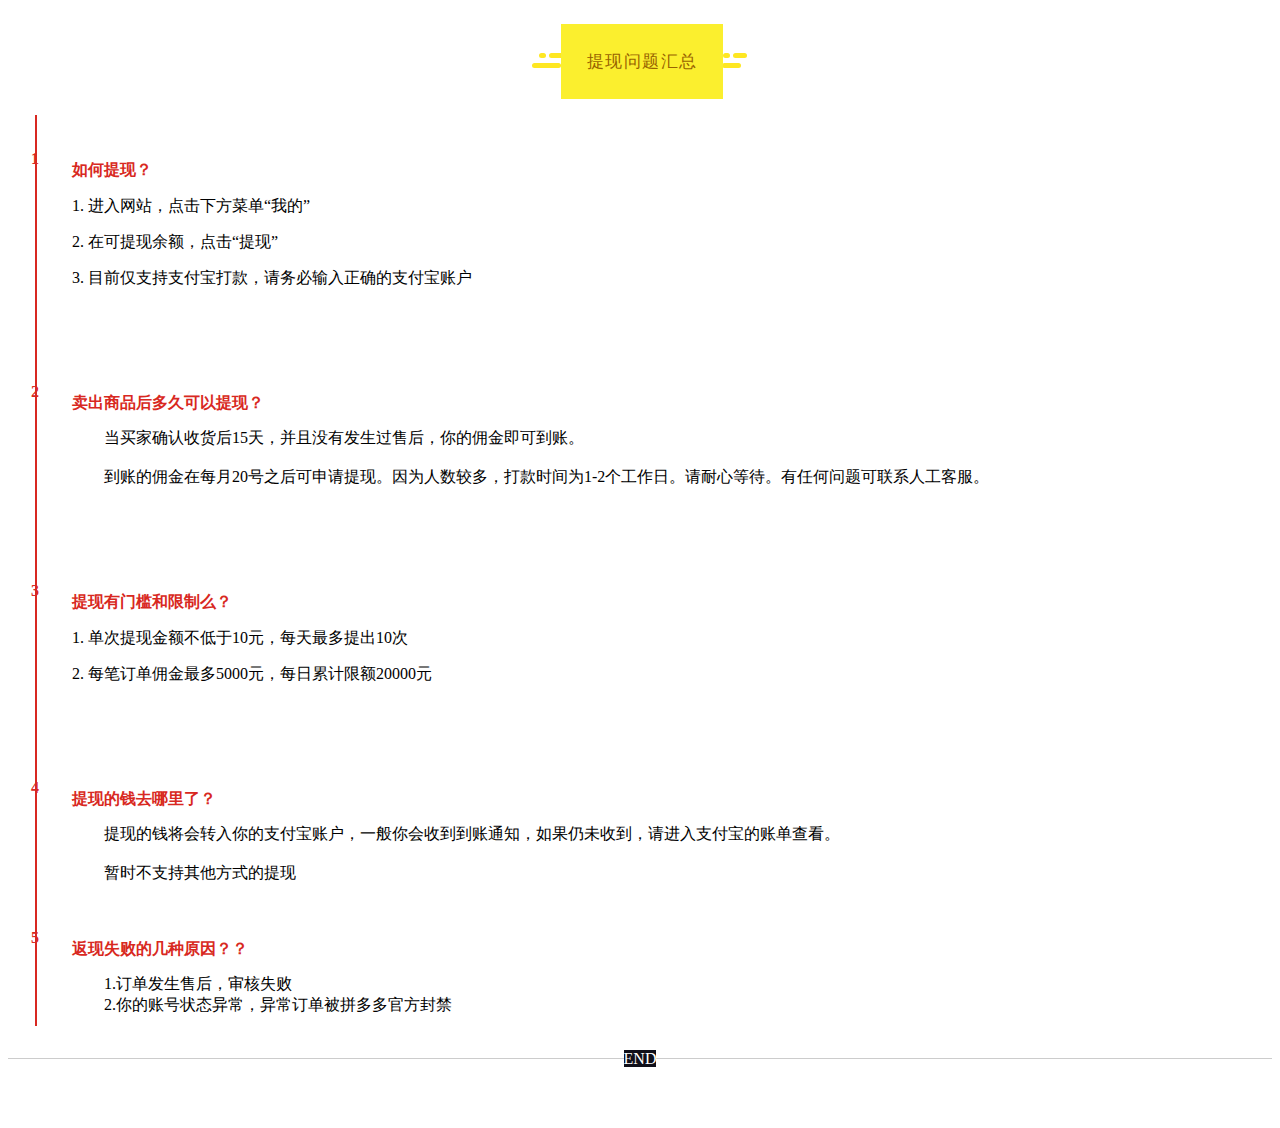
<file: wenti_index2.html>
<!DOCTYPE html>
<html lang="en">

<head>
    <meta charset="UTF-8">
    <meta name="viewport" content="width=device-width, initial-scale=1.0,maximum-scale=1.0, user-scalable=no" />
    <meta http-equiv="X-UA-Compatible" content="ie=edge">
    <title>提现问题汇总</title>
</head>

<body>
    <section data-role="outer" label="Powered by 135editor.com" style="font-size:16px;font-family: ;">
        <section data-role="outer" label="Powered by 135editor.com" style="font-size:16px;font-family: ;">
            <section class="_135editor" data-tools=" " data-id="94151" style="border: 0px none; box-sizing: border-box;">
                <section style="text-align: center; padding: 1em 0px; box-sizing: border-box;">
                    <section style="display: flex;justify-content: center;align-items: center;text-align: center;">
                        <section style="display: flex;justify-content: flex-end;margin-top: -12px;">
                            <section style="display: inline-block; width: 0.4em; height: 5px; background: rgb(254, 231, 34); border-radius: 5px; margin-right: 3px; box-sizing: border-box;"></section>
                            <section style="display: inline-block; width: 0.9em; height: 5px; background: rgb(254, 231, 34); border-radius: 5px; margin-right: -5px; box-sizing: border-box;"></section>
                        </section>
                        <section style="width: 1.8em; height: 5px; background: rgb(254, 231, 34); border-radius: 5px; margin-top: 8px; margin-left: -1.6em; box-sizing: border-box;"></section>
                        <section style="display:inline-block;">
                            <section class="135brush" data-brushtype="text" style="background: #fbef2e;color: #986300;font-size: 16px;letter-spacing: 1.5px;padding: 10px 1.6em;transform: rotate(0deg);-webkit-transform: rotate(0deg);-moz-transform: rotate(0deg);-o-transform: rotate(0deg);">
                                <p><span style="font-family:  ; font-size: 17px;">提现问题汇总</span></p>
                            </section>
                        </section>
                        <section style="display: flex;justify-content: flex-end;margin-top: -12px;">
                            <section style="display: inline-block; width: 0.4em; height: 5px; background: rgb(254, 231, 34); border-radius: 5px; box-sizing: border-box;"></section>
                            <section style="display: inline-block; width: 0.9em; height: 5px; background: rgb(254, 231, 34); border-radius: 5px; margin-left: 3px; box-sizing: border-box;"></section>
                        </section>
                        <section style="width: 1.2em; height: 5px; background: rgb(254, 231, 34); border-radius: 5px; margin-top: 8px; margin-left: -1.6em; box-sizing: border-box;"><br></section>
                    </section>
                </section>
            </section>
            <section class="_135editor" data-tools=" " data-id="88640" style="border: 0px none; box-sizing: border-box;">
                <section style="padding-top: 5px; padding-right: 10px; padding-left: 35px; margin-left: 27px; border-left: 2px solid rgb(216, 40, 33); box-sizing: border-box;">
                    <section class="autonum" style="color: rgb(216, 40, 33); width: 32px; height: 32px; margin-left: -53px; margin-top: 23px; text-align: center; font-weight: bold; line-height: 32px; border-radius: 16px; background: url(&quot;https://mpt.135editor.com/mmbiz_png/cZV2hRpuAPjRknWSnzaLXjtZ9V8oyrH3WELLHFn1kre5HnckLqNgpJCbokcibaHFV7qmS7YbribJsSBWD2WuyGfA/0?wx_fmt=png&quot;) 0% 0% / 100%; box-sizing: border-box;"
                        data-original-title="" title="">1</section>
                    <section class="135brush" data-autoskip="1" style="margin-top: -30px; padding-bottom: 10px; box-sizing: border-box;">
                        <p style="line-height: 1.5em; font-size: 14px;"><span style="font-size: 16px; color: #d82821;"><strong
                                    class="135title" style="color:inherit">如何提现？</strong></span></p>
                        <p style="color: inherit; line-height: 1.5em; font-size: 14px;"><span style="text-indent: 32px; font-size: 16px; caret-color: red;">1.
                            </span><span style="text-indent: 32px; font-size: 16px; caret-color: red; font-family:  ;">进入网站，</span><span
                                style="text-indent: 32px; font-size: 16px; caret-color: red; font-family:  ;">点击下方菜单</span><span
                                style="text-indent: 32px; font-size: 16px; caret-color: red; font-family:  ;">“我的”</span></p>
                        <p style="color: inherit; line-height: 1.5em; font-size: 14px;"><span style="text-indent: 32px; font-size: 16px; caret-color: red;">2.
                            </span><span style="text-indent: 32px; font-size: 16px; caret-color: red; font-family:  ;">在可提现余额，点击</span><span
                                style="text-indent: 32px; font-size: 16px; caret-color: red;">“</span><span style="text-indent: 32px; font-size: 16px; caret-color: red; font-family:  ;">提现</span><span
                                style="text-indent: 32px; font-size: 16px; caret-color: red;">”</span></p>
                        <p style="color: inherit; line-height: 1.5em; font-size: 14px;"><span style="text-indent: 32px; font-size: 16px; caret-color: red;">3.
                            </span><span style="text-indent: 32px; font-size: 16px; caret-color: red; font-family:  ;">目前仅支持支付宝打款，请务必输入正确的支付宝账户</span></p>
                        <p style="color: inherit; line-height: 1.5em; font-size: 14px;"><br></p>
                    </section>
                </section>
            </section>
            <section class="_135editor" data-tools=" " data-id="88640" style="border: 0px none; box-sizing: border-box;">
                <section style="color: inherit; padding-top: 5px; padding-right: 10px; padding-left: 35px; margin-left: 27px; border-left: 2px solid rgb(216, 40, 33); box-sizing: border-box;">
                    <section class="autonum" style="width: 32px; height: 32px; margin-left: -53px; margin-top: 23px; color: rgb(216, 40, 33); text-align: center; font-weight: bold; line-height: 32px; border-radius: 16px; background: url(&quot;https://mpt.135editor.com/mmbiz_png/cZV2hRpuAPjRknWSnzaLXjtZ9V8oyrH3WELLHFn1kre5HnckLqNgpJCbokcibaHFV7qmS7YbribJsSBWD2WuyGfA/0?wx_fmt=png&quot;) 0% 0% / 100%; box-sizing: border-box;"
                        data-original-title="" title="" data-num="2">2</section>
                    <section class="135brush" data-autoskip="1" style="margin-top: -30px; padding-bottom: 10px; color: inherit; box-sizing: border-box;">
                        <p style="line-height: 1.5em; font-size: 14px; color: inherit;"><span style="font-size: 16px; color: #d82821;"><strong
                                    class="135title" style="color:inherit">卖出商品后多久可以提现？</strong></span></p>
                        <p style="margin-top:0;margin-bottom:0;text-indent:32px"><span style="font-size: 16px;"><span
                                    style="font-family: ">当买家确认收货后</span>15<span style="font-family: ">天，并且没有发生过售后，你的佣金</span></span><span
                                style=";;font-family: ;font-size:16px;font-family: ">即可到账</span><span style=";;font-family:&quot;Times New Roman&quot;;font-size:16px;font-family: ">。</span></p>
                                <br/>
                        <p style="margin-top:0;margin-bottom:0;text-indent:32px"><span style=";font-family: ;font-size:16px"><span
                                    style="font-family: ">到账的佣金在每月</span>20<span style="font-family: ">号之后可申请提现。因为人数较多，打款时间为</span><span
                                    style="">1-2</span><span style="font-family: ">个工作日。请耐心等待。有任何问题可联系人工客服。</span></span></p>
                        <p style="line-height: 1.5em; font-size: 14px; color: inherit;"><br></p>
                    </section>
                </section>
            </section>
            <section class="_135editor" data-tools=" " data-id="88640" style="border: 0px none; box-sizing: border-box;">
                <section style="color: inherit; padding-top: 5px; padding-right: 10px; padding-left: 35px; margin-left: 27px; border-left: 2px solid rgb(216, 40, 33); box-sizing: border-box;">
                    <section class="autonum" style="width: 32px; height: 32px; margin-left: -53px; margin-top: 23px; color: rgb(216, 40, 33); text-align: center; font-weight: bold; line-height: 32px; border-radius: 16px; background: url(&quot;https://mpt.135editor.com/mmbiz_png/cZV2hRpuAPjRknWSnzaLXjtZ9V8oyrH3WELLHFn1kre5HnckLqNgpJCbokcibaHFV7qmS7YbribJsSBWD2WuyGfA/0?wx_fmt=png&quot;) 0% 0% / 100%; box-sizing: border-box;"
                        data-original-title="" title="" data-num="3">3</section>
                    <section class="135brush" data-autoskip="1" style="margin-top: -30px; padding-bottom: 10px; color: inherit; box-sizing: border-box;">
                        <p style="line-height: 1.5em; font-size: 14px; color: inherit;"><span style="font-size: 16px; color: #d82821;"><strong
                                    class="135title" style="color:inherit">提现有门槛和限制么？</strong></span></p>
                        <p style="line-height: 1.5em; font-size: 14px; color: inherit;"><span style="text-indent: 32px; color: inherit; font-size: 16px; caret-color: red;">1.
                            </span><span style="text-indent: 32px; color: inherit; font-size: 16px; caret-color: red; font-family:  ;">单次提现金额不低于10元，</span><span
                                style="text-indent: 32px; color: inherit; font-size: 16px; caret-color: red;"><span
                                    style="font-family: ">每天最多提出</span>10<span style="font-family: ">次</span></span></p>
                        <p style="line-height: 1.5em; font-size: 14px; color: inherit;"><span style="font-size: 16px; text-indent: 32px; color: inherit; caret-color: red;">2.
                            </span><span style="font-size: 16px; text-indent: 32px; color: inherit; caret-color: red; font-family:  ;">每笔订单佣金最多</span><span
                                style="font-size: 16px; text-indent: 32px; color: inherit; caret-color: red;">5000</span><span
                                style="font-size: 16px; text-indent: 32px; color: inherit; caret-color: red; font-family:  ;">元，每日累计限额</span><span
                                style="font-size: 16px; text-indent: 32px; color: inherit; caret-color: red;">20000</span><span
                                style="font-size: 16px; text-indent: 32px; color: inherit; caret-color: red; font-family:  ;">元</span></p>
                        <p style="line-height: 1.5em; font-size: 14px; color: inherit;"><br></p>
                    </section>
                </section>
            </section>
            <section class="_135editor" data-tools=" " data-id="88640" style="border: 0px none; box-sizing: border-box;">
                <section style="color: inherit; padding-top: 5px; padding-right: 10px; padding-left: 35px; margin-left: 27px; border-left: 2px solid rgb(216, 40, 33); box-sizing: border-box;">
                    <section class="autonum" style="width: 32px; height: 32px; margin-left: -53px; margin-top: 23px; color: rgb(216, 40, 33); text-align: center; font-weight: bold; line-height: 32px; border-radius: 16px; background: url(&quot;https://mpt.135editor.com/mmbiz_png/cZV2hRpuAPjRknWSnzaLXjtZ9V8oyrH3WELLHFn1kre5HnckLqNgpJCbokcibaHFV7qmS7YbribJsSBWD2WuyGfA/0?wx_fmt=png&quot;) 0% 0% / 100%; box-sizing: border-box;"
                        data-original-title="" title="" data-num="5">4</section>
                    <section class="135brush" data-autoskip="1" style="margin-top: -30px; padding-bottom: 10px; color: inherit; box-sizing: border-box;">
                        <p style="line-height: 1.5em; font-size: 14px; color: inherit;"><span style="font-size: 16px; color: #d82821;"><strong
                                    class="135title" style="color:inherit">提现的钱去哪里了？</strong></span></p>
                        <p style="margin-top:0;margin-bottom:0;text-indent:32px"><span style=";;font-family:&quot;Times New Roman&quot;;font-size:16px;font-family: ">提现的钱将会转入你的</span><span
                                style=";;font-family: ;font-size:16px;font-family: ">支付宝账户</span><span style=";;font-family:&quot;Times New Roman&quot;;font-size:16px;font-family: ">，一般你会收到到账通知，如果仍未收到，请进入</span><span
                                style=";;font-family: ;font-size:16px;font-family: ">支付宝</span><span style=";;font-family:&quot;Times New Roman&quot;;font-size:16px;font-family: ">的账单查看。</span></p>
                                     <br/>
                        <p style="margin-top:0;margin-bottom:0;text-indent:32px"><span style=";;font-family:&quot;Times New Roman&quot;;font-size:16px;font-family: ">暂时不支持其他方式的提现</span></p>
                    </section>
                </section>
            </section>
            <section class="_135editor" data-tools=" " data-id="88640" style="border: 0px none; box-sizing: border-box;">
                <section style="color: inherit; padding-top: 5px; padding-right: 10px; padding-left: 35px; margin-left: 27px; border-left: 2px solid rgb(216, 40, 33); box-sizing: border-box;">
                    <section class="autonum" style="width: 32px; height: 32px; margin-left: -53px; margin-top: 23px; color: rgb(216, 40, 33); text-align: center; font-weight: bold; line-height: 32px; border-radius: 16px; background: url(&quot;https://mpt.135editor.com/mmbiz_png/cZV2hRpuAPjRknWSnzaLXjtZ9V8oyrH3WELLHFn1kre5HnckLqNgpJCbokcibaHFV7qmS7YbribJsSBWD2WuyGfA/0?wx_fmt=png&quot;) 0% 0% / 100%; box-sizing: border-box;"
                        data-original-title="" title="" data-num="6">5</section>
                    <section class="135brush" data-autoskip="1" style="margin-top: -30px; padding-bottom: 10px; color: inherit; box-sizing: border-box;">
                        <p style="line-height: 1.5em; font-size: 14px; color: inherit;"><span style="font-size: 16px; color: #d82821;"><strong
                                    class="135title" style="color:inherit">返现失败的几种原因？？</strong></span></p>
                        <p style="margin-top:0;margin-bottom:0;text-indent:32px"><span style="font-size: 16px;">1.<span
                                    style="font-family: ">订单发生售后，审核失败</span></span></p>
                        <p style="margin-top:0;margin-bottom:0;text-indent:32px"><span style="color: inherit; caret-color: red;">2.<span
                                    style="font-family: ">你的账号状态异常，异常订单被</span></span><span style="color: inherit; caret-color: red; font-family:  ;">拼多多</span><span
                                style="color: inherit; caret-color: red; font-family:  ;">官方封禁</span></p>
                    </section>
                </section>
            </section>
            <section class="_135editor" data-tools=" " data-id="85638" style="border: 0px none; box-sizing: border-box;">
                <section class="layout" style="margin: 2em auto 0px; padding: 0.5em 0px; white-space: normal; border-right: none; border-bottom: none; border-left: none; border-image: initial; border-top: 1px solid rgb(204, 204, 204); display: block; font-size: 1em; font-family: inherit; font-style: normal; font-weight: inherit; text-decoration: inherit; box-sizing: border-box;">
                    <section style="margin-top: -1.2em; text-align: center; padding: 0px; border: none; line-height: 1.4; box-sizing: border-box;"><span
                            style="color:#ffffff"><span style="background-color: #0f0f19;">END</span></span></section>
                </section>
            </section>
            <p style="text-align:center"><br></p>
        </section>
    </section>


    <style>
      html body div{
    background:white;
    }
      html{
       background:white;
   }
    </style>
</body>

</html>
</file>
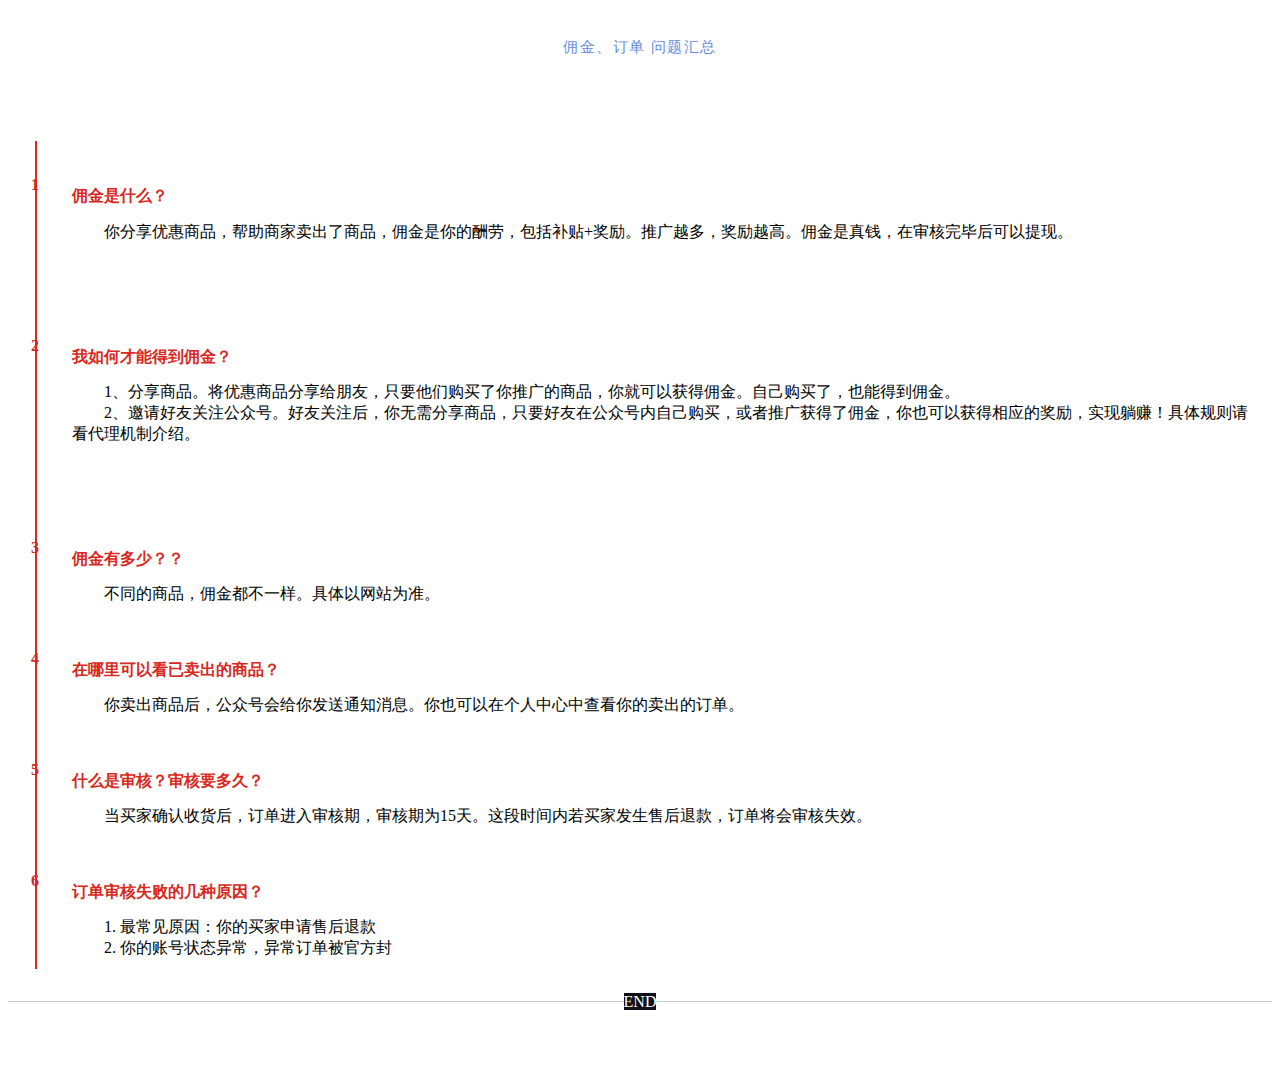
<file: wenti_index3.html>
<!DOCTYPE html>
<html lang="en">

<head>
<meta charset="UTF-8">
<meta name="viewport" content="width=device-width, initial-scale=1.0,maximum-scale=1.0, user-scalable=no" />
<meta http-equiv="X-UA-Compatible" content="ie=edge">
<title>佣金、订单 问题汇总</title>

</head>

<body>
    <div class="max">
        <section data-role="outer" label="Powered by 135editor.com" style="font-size:16px;font-family: ;">
            <section data-role="outer" label="Powered by 135editor.com" style="font-size:16px;font-family: ;">
                <section class="_135editor" data-tools=" " data-id="93799" style="border: 0px none; background-color: rgba(0, 0, 0, 0); padding: 0px; box-sizing: border-box;">
                    <section style="text-align: center;">
                        <section style="display: inline-block;">
                            <section style="background: url(https://image2.135editor.com/cache/remote/aHR0cHM6Ly9tbWJpei5xbG9nby5jbi9tbWJpel9wbmcvN1FSVHZrSzJxQzVpY0FNaWI0OVdwQkZ3NE1oZGlhNTV1UEhjQjF1MzlweUltSVdSUTFOdkFFZ2ZxRXhvNnNTQkFJVXRTOXZKMVNMOFAybjFtVUZzZFRBSHcvMA==) no-repeat;background-size:100% ;background-position:center ;">
                                <section class="135brush" data-brushtype="text" style="padding: 30px 25px 34px; color: rgb(100, 141, 224); letter-spacing: 1.5px; font-size: 15px; box-sizing: border-box;">佣金、订单
                                    问题汇总</section>
                            </section>
                        </section>
                    </section>
                </section>
                <p><br></p>
                <section class="_135editor" data-tools=" " data-id="88640" style="border: 0px none; box-sizing: border-box;">
                    <section style="padding-top: 5px; padding-right: 10px; padding-left: 35px; margin-left: 27px; border-left: 2px solid rgb(216, 40, 33); box-sizing: border-box;">
                        <section class="autonum" style="color: rgb(216, 40, 33); width: 32px; height: 32px; margin-left: -53px; margin-top: 23px; text-align: center; font-weight: bold; line-height: 32px; border-radius: 16px; background: url(&quot;https://mpt.135editor.com/mmbiz_png/cZV2hRpuAPjRknWSnzaLXjtZ9V8oyrH3WELLHFn1kre5HnckLqNgpJCbokcibaHFV7qmS7YbribJsSBWD2WuyGfA/0?wx_fmt=png&quot;) 0% 0% / 100%; box-sizing: border-box;"
                            data-original-title="" title="">1</section>
                        <section class="135brush" data-autoskip="1" style="margin-top: -30px; padding-bottom: 10px; box-sizing: border-box;">
                            <p style="line-height: 1.5em; font-size: 14px;"><span style="font-size: 16px; color: #d82821;"><strong
                                        class="135title" style="color:inherit">佣金是什么？</strong></span></p>
                            <p style="color: inherit; line-height: 1.5em; font-size: 14px;"><span style="text-indent: 32px; font-size: 16px; caret-color: red;"></span><span
                                    style="font-size: 16px; font-family:  ;">&nbsp;&nbsp;&nbsp;&nbsp;&nbsp;&nbsp;&nbsp;&nbsp;你分享优惠商品，帮助商家卖出了商品，佣金是你的酬劳，包括补贴+奖励。推广越多，奖励越高。佣金是真钱，在审核完毕后可以提现。</span><span
                                    style="text-indent: 32px; font-size: 16px; caret-color: red; font-family:  ;"></span></p>
                            <p style="color: inherit; line-height: 1.5em; font-size: 14px;"><br></p>
                        </section>
                    </section>
                </section>
                <section class="_135editor" data-tools=" " data-id="88640" style="border: 0px none; box-sizing: border-box;">
                    <section style="color: inherit; padding-top: 5px; padding-right: 10px; padding-left: 35px; margin-left: 27px; border-left: 2px solid rgb(216, 40, 33); box-sizing: border-box;">
                        <section class="autonum" style="width: 32px; height: 32px; margin-left: -53px; margin-top: 23px; color: rgb(216, 40, 33); text-align: center; font-weight: bold; line-height: 32px; border-radius: 16px; background: url(&quot;https://mpt.135editor.com/mmbiz_png/cZV2hRpuAPjRknWSnzaLXjtZ9V8oyrH3WELLHFn1kre5HnckLqNgpJCbokcibaHFV7qmS7YbribJsSBWD2WuyGfA/0?wx_fmt=png&quot;) 0% 0% / 100%; box-sizing: border-box;"
                            data-original-title="" title="" data-num="2">2</section>
                        <section class="135brush" data-autoskip="1" style="margin-top: -30px; padding-bottom: 10px; color: inherit; box-sizing: border-box;">
                            <p style="line-height: 1.5em; font-size: 14px; color: inherit;"><span style="font-size: 16px; color: #d82821;"><strong
                                        class="135title" style="color:inherit">我如何才能得到佣金？</strong></span></p>
                            <p style="margin-top:0;margin-bottom:0;text-indent:32px"><span style=";font-family: ;font-size:16px">1<span
                                        style="font-family: ">、分享商品。</span></span><span style=";;font-family:&quot;Times New Roman&quot;;font-size:16px;font-family: ">将</span><span
                                    style=";;font-family: ;font-size:16px;font-family: ">优惠</span><span style=";;font-family:&quot;Times New Roman&quot;;font-size:16px;font-family: ">商品分享给朋友，只要他们购买了你推广的商品，你就可以获得佣金。</span><span
                                    style=";;font-family: ;font-size:16px;font-family: ">自己购买了，也能得到佣金。</span></p>
                            <p style="margin-top:0;margin-bottom:0;text-indent:32px"><span style=";font-family: ;font-size:16px">2<span
                                        style="font-family: ">、邀请好友关注公众号。好友关注后，你无需分享商品，只要好友在公众号内自己购买，或者推广获得了佣金，你也可以获得相应的奖励，实现躺赚！具体规则请看代理机制介绍。</span></span></p>
                            <p style="line-height: 1.5em; font-size: 14px; color: inherit;"><br></p>
                        </section>
                    </section>
                </section>
                <section class="_135editor" data-tools=" " data-id="88640" style="border: 0px none; box-sizing: border-box;">
                    <section style="color: inherit; padding-top: 5px; padding-right: 10px; padding-left: 35px; margin-left: 27px; border-left: 2px solid rgb(216, 40, 33); box-sizing: border-box;">
                        <section class="autonum" style="width: 32px; height: 32px; margin-left: -53px; margin-top: 23px; color: rgb(216, 40, 33); text-align: center; font-weight: bold; line-height: 32px; border-radius: 16px; background: url(&quot;https://mpt.135editor.com/mmbiz_png/cZV2hRpuAPjRknWSnzaLXjtZ9V8oyrH3WELLHFn1kre5HnckLqNgpJCbokcibaHFV7qmS7YbribJsSBWD2WuyGfA/0?wx_fmt=png&quot;) 0% 0% / 100%; box-sizing: border-box;"
                            data-original-title="" title="" data-num="3">3</section>
                        <section class="135brush" data-autoskip="1" style="margin-top: -30px; padding-bottom: 10px; color: inherit; box-sizing: border-box;">
                            <p style="line-height: 1.5em; font-size: 14px; color: inherit;"><span style="font-size: 16px; color: #d82821;"><strong
                                        class="135title" style="color:inherit">佣金有多少？？</strong></span></p>
                            <p style="margin-top:0;margin-bottom:0;text-indent:32px"><span style=";;font-family: ;font-size:16px;font-family: ">不同的商品，佣金都不一样。具体以网站为准。</span></p>
                        </section>
                    </section>
                </section>
                <section class="_135editor" data-tools=" " data-id="88640" style="border: 0px none; box-sizing: border-box;">
                    <section style="color: inherit; padding-top: 5px; padding-right: 10px; padding-left: 35px; margin-left: 27px; border-left: 2px solid rgb(216, 40, 33); box-sizing: border-box;">
                        <section class="autonum" style="width: 32px; height: 32px; margin-left: -53px; margin-top: 23px; color: rgb(216, 40, 33); text-align: center; font-weight: bold; line-height: 32px; border-radius: 16px; background: url(&quot;https://mpt.135editor.com/mmbiz_png/cZV2hRpuAPjRknWSnzaLXjtZ9V8oyrH3WELLHFn1kre5HnckLqNgpJCbokcibaHFV7qmS7YbribJsSBWD2WuyGfA/0?wx_fmt=png&quot;) 0% 0% / 100%; box-sizing: border-box;"
                            data-original-title="" title="" data-num="5">4</section>
                        <section class="135brush" data-autoskip="1" style="margin-top: -30px; padding-bottom: 10px; color: inherit; box-sizing: border-box;">
                            <p style="line-height: 1.5em; font-size: 14px; color: inherit;"><span style="font-size: 16px; color: #d82821;"><strong
                                        class="135title" style="color:inherit">在哪里可以看已卖出的商品？</strong></span></p>
                            <p style="margin-top:0;margin-bottom:0;text-indent:32px"><span style=";;font-family:&quot;Times New Roman&quot;;font-size:16px;font-family: ">你卖出商品后，公众号会给你发送通知消息。你也可以在个人中心中查看你的卖出的订单。</span></p>
                        </section>
                    </section>
                </section>
                <section class="_135editor" data-tools=" " data-id="88640" style="border: 0px none; box-sizing: border-box;">
                    <section style="color: inherit; padding-top: 5px; padding-right: 10px; padding-left: 35px; margin-left: 27px; border-left: 2px solid rgb(216, 40, 33); box-sizing: border-box;">
                        <section class="autonum" style="width: 32px; height: 32px; margin-left: -53px; margin-top: 23px; color: rgb(216, 40, 33); text-align: center; font-weight: bold; line-height: 32px; border-radius: 16px; background: url(&quot;https://mpt.135editor.com/mmbiz_png/cZV2hRpuAPjRknWSnzaLXjtZ9V8oyrH3WELLHFn1kre5HnckLqNgpJCbokcibaHFV7qmS7YbribJsSBWD2WuyGfA/0?wx_fmt=png&quot;) 0% 0% / 100%; box-sizing: border-box;"
                            data-original-title="" title="" data-num="6">5</section>
                        <section class="135brush" data-autoskip="1" style="margin-top: -30px; padding-bottom: 10px; color: inherit; box-sizing: border-box;">
                            <p style="line-height: 1.5em; font-size: 14px; color: inherit;"><span style="font-size: 16px; color: #d82821;"><strong
                                        class="135title" style="color:inherit">什么是审核？审核要多久？</strong></span></p>
                            <p style="margin-top:0;margin-bottom:0;text-indent:32px"><span style="font-size: 16px;"><span
                                        style="font-family: ">当买家确认收货后，订单进入审核期，审核期为</span>15<span style="font-family: ">天。这段时间内若买家发生售后退款，订单将会审核失效。</span></span></p>
                        </section>
                    </section>
                </section>
                <section class="_135editor" data-tools=" " data-id="88640" style="border: 0px none; box-sizing: border-box;">
                    <section style="color: inherit; padding-top: 5px; padding-right: 10px; padding-left: 35px; margin-left: 27px; border-left: 2px solid rgb(216, 40, 33); box-sizing: border-box;">
                        <section class="autonum" style="width: 32px; height: 32px; margin-left: -53px; margin-top: 23px; color: rgb(216, 40, 33); text-align: center; font-weight: bold; line-height: 32px; border-radius: 16px; background: url(&quot;https://mpt.135editor.com/mmbiz_png/cZV2hRpuAPjRknWSnzaLXjtZ9V8oyrH3WELLHFn1kre5HnckLqNgpJCbokcibaHFV7qmS7YbribJsSBWD2WuyGfA/0?wx_fmt=png&quot;) 0% 0% / 100%; box-sizing: border-box;"
                            data-original-title="" title="" data-num="7">6</section>
                        <section class="135brush" data-autoskip="1" style="margin-top: -30px; padding-bottom: 10px; color: inherit; box-sizing: border-box;">
                            <p style="line-height: 1.5em; font-size: 14px; color: inherit;"><span style="font-size: 16px; color: #d82821;"><strong
                                        class="135title" style="color:inherit">订单审核失败的几种原因？</strong></span></p>
                            <p style="margin-top:0;margin-bottom:0;text-indent:32px"><span style="font-size: 16px;">1.
                                    <span style="font-family: ">最常见原因：你的买家申请售后退款</span></span></p>
                            <p style="margin-top:0;margin-bottom:0;text-indent:32px"><span style="color: inherit; caret-color: red;">2.
                                </span><span style="color: inherit; caret-color: red; font-family:  ;">你的账号状态异常，异常订单被官方封</span></p>
                        </section>
                    </section>
                </section>
                <section class="_135editor" data-tools=" " data-id="85638" style="border: 0px none; box-sizing: border-box;">
                    <section class="layout" style="margin: 2em auto 0px; padding: 0.5em 0px; white-space: normal; border-right: none; border-bottom: none; border-left: none; border-image: initial; border-top: 1px solid rgb(204, 204, 204); display: block; font-size: 1em; font-family: inherit; font-style: normal; font-weight: inherit; text-decoration: inherit; box-sizing: border-box;">
                        <section style="margin-top: -1.2em; text-align: center; padding: 0px; border: none; line-height: 1.4; box-sizing: border-box;"><span
                                style="color:#ffffff"><span style="background-color: #0f0f19;">END</span></span></section>
                    </section>
                </section>
                <p style="text-align:center"><br></p>
            </section>
        </section>
    </div>

</body>
<style>
    .max {
        width: 100%;
    }  html body div{
    background:white;
    }
      html{
       background:white;
   }
</style>

</html>
</file>
